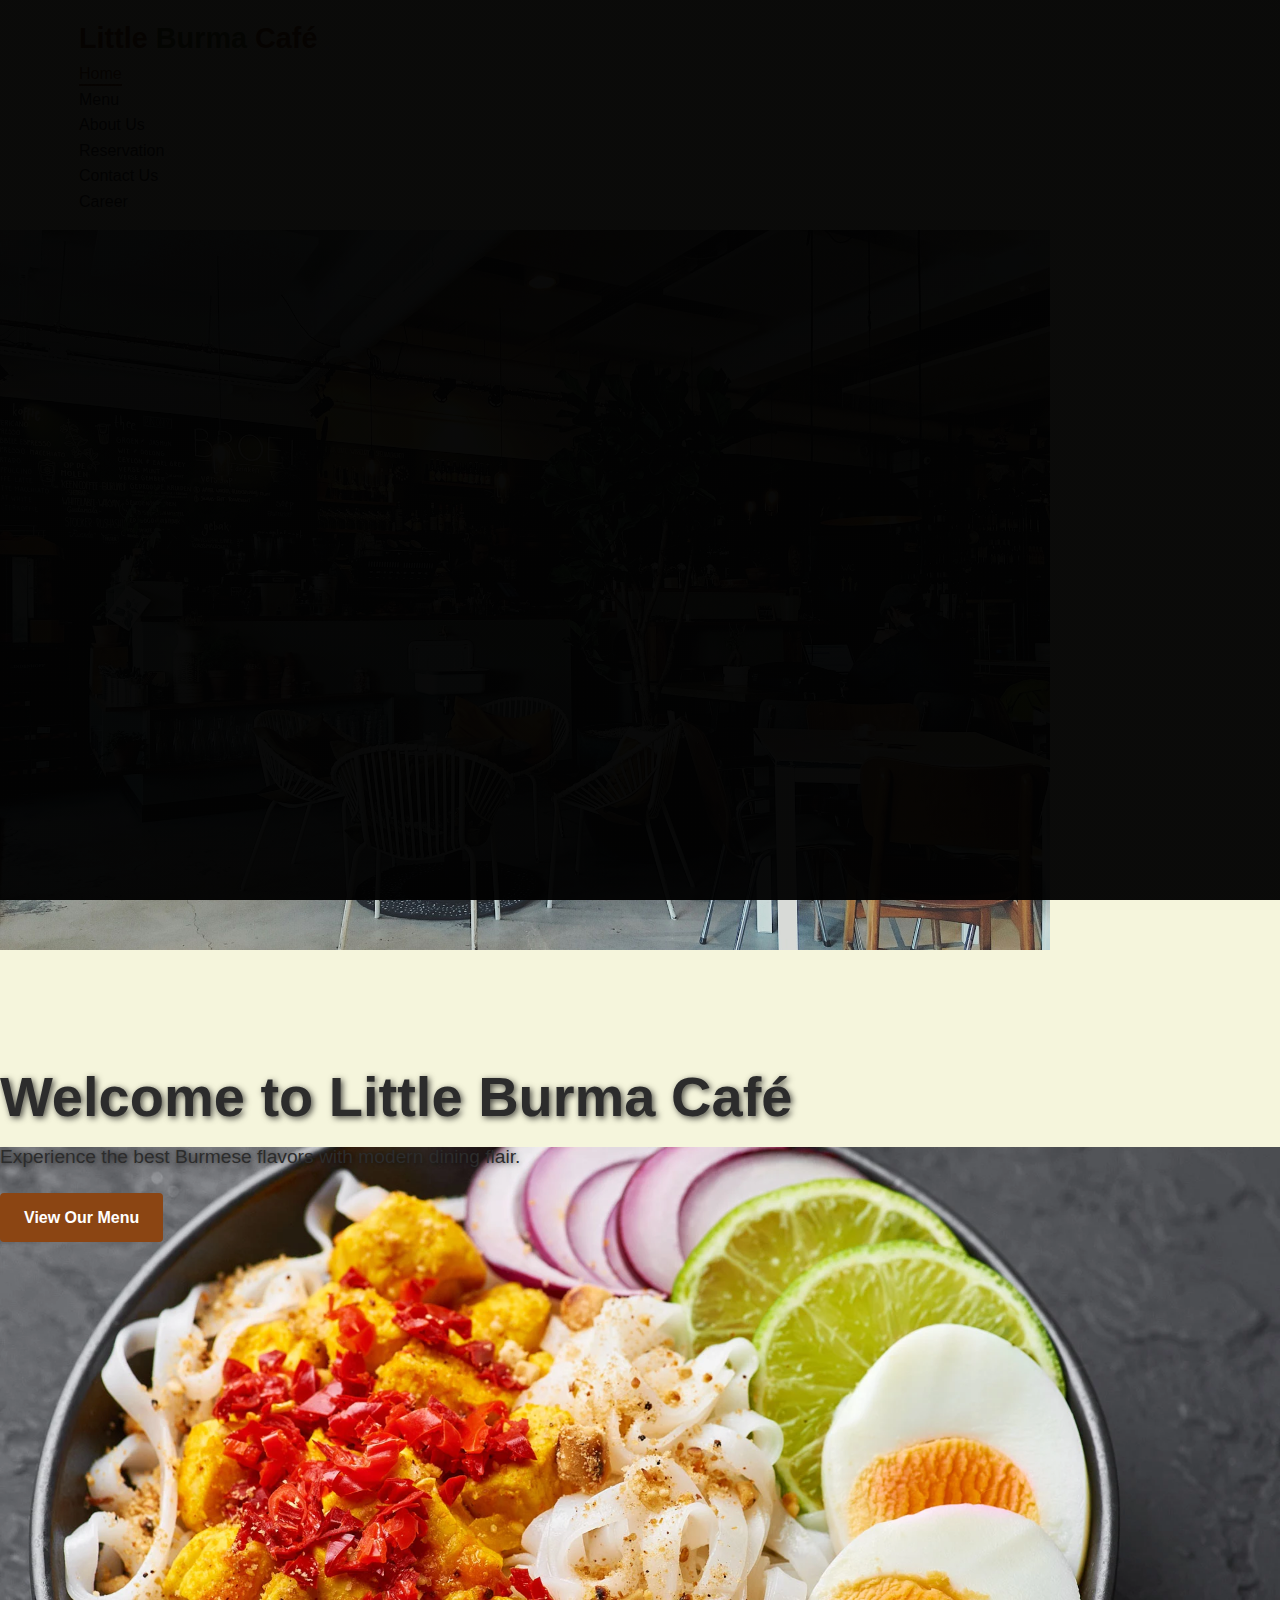
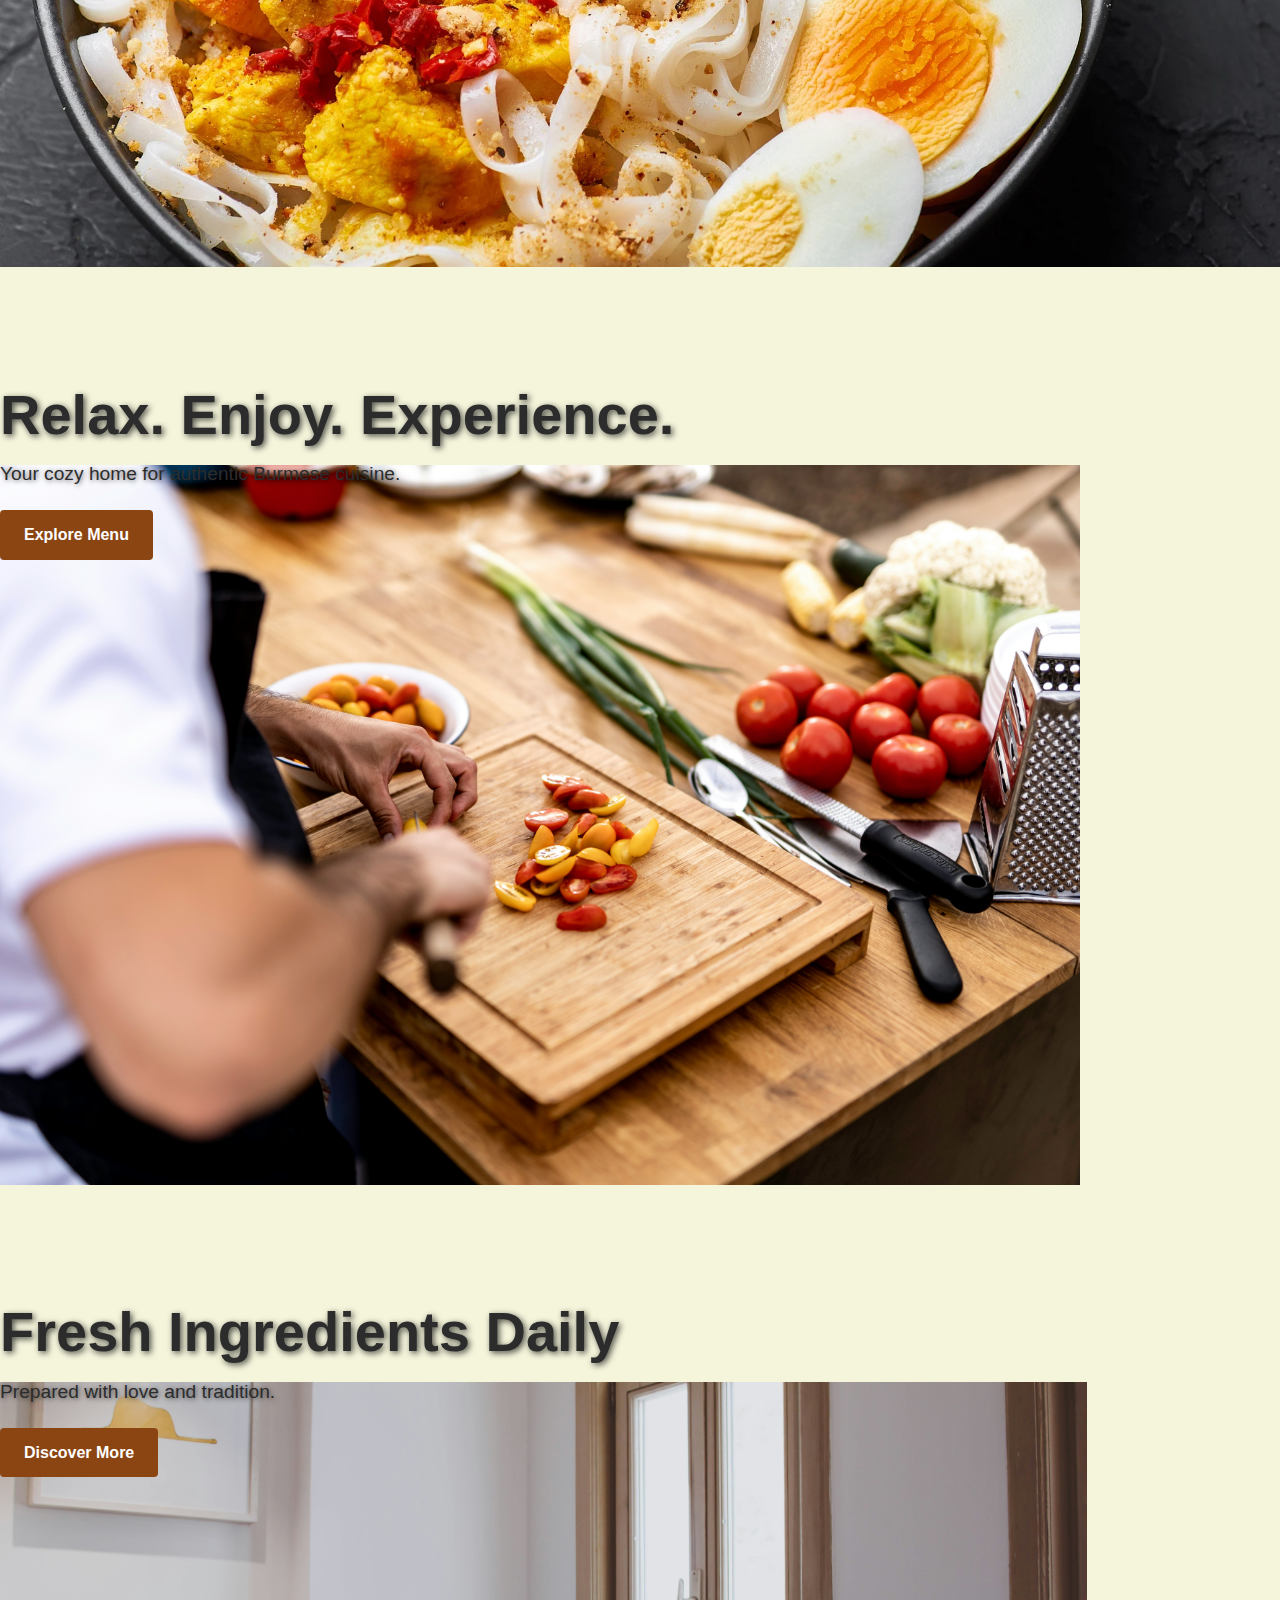
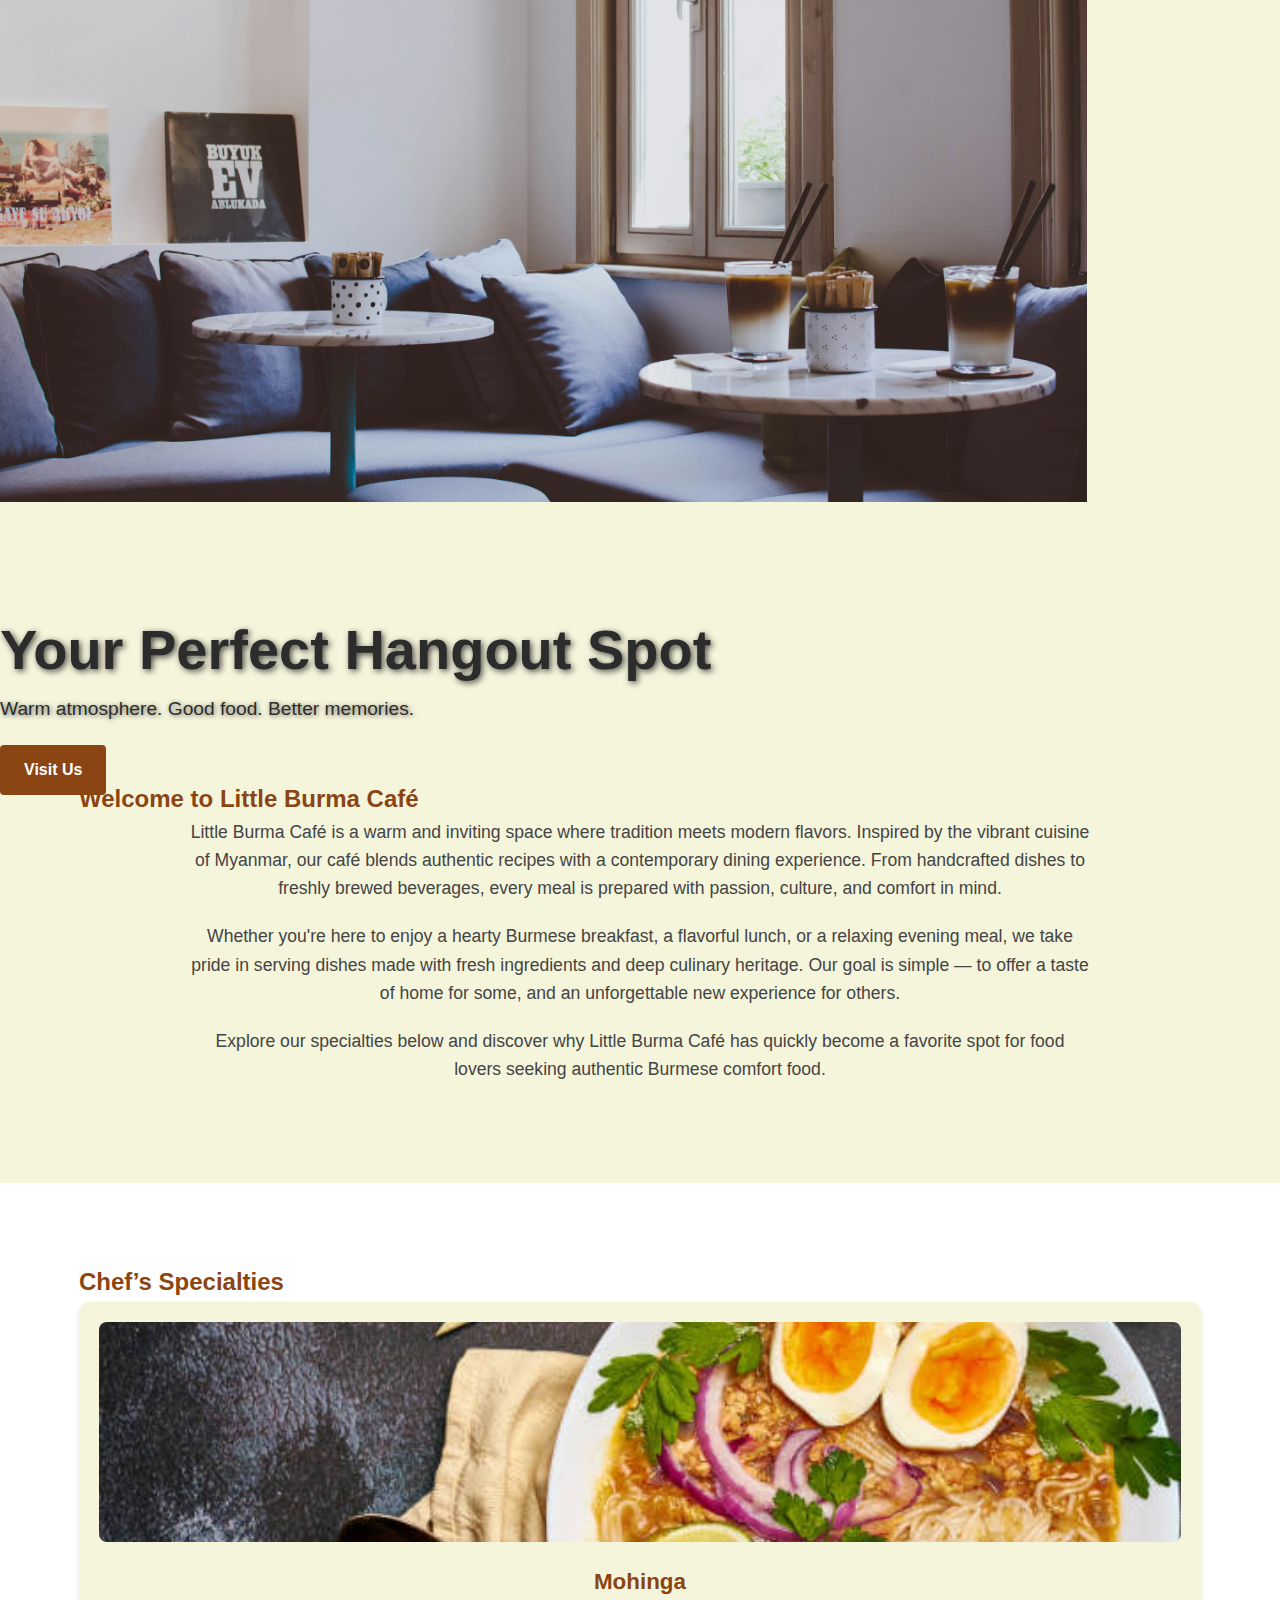
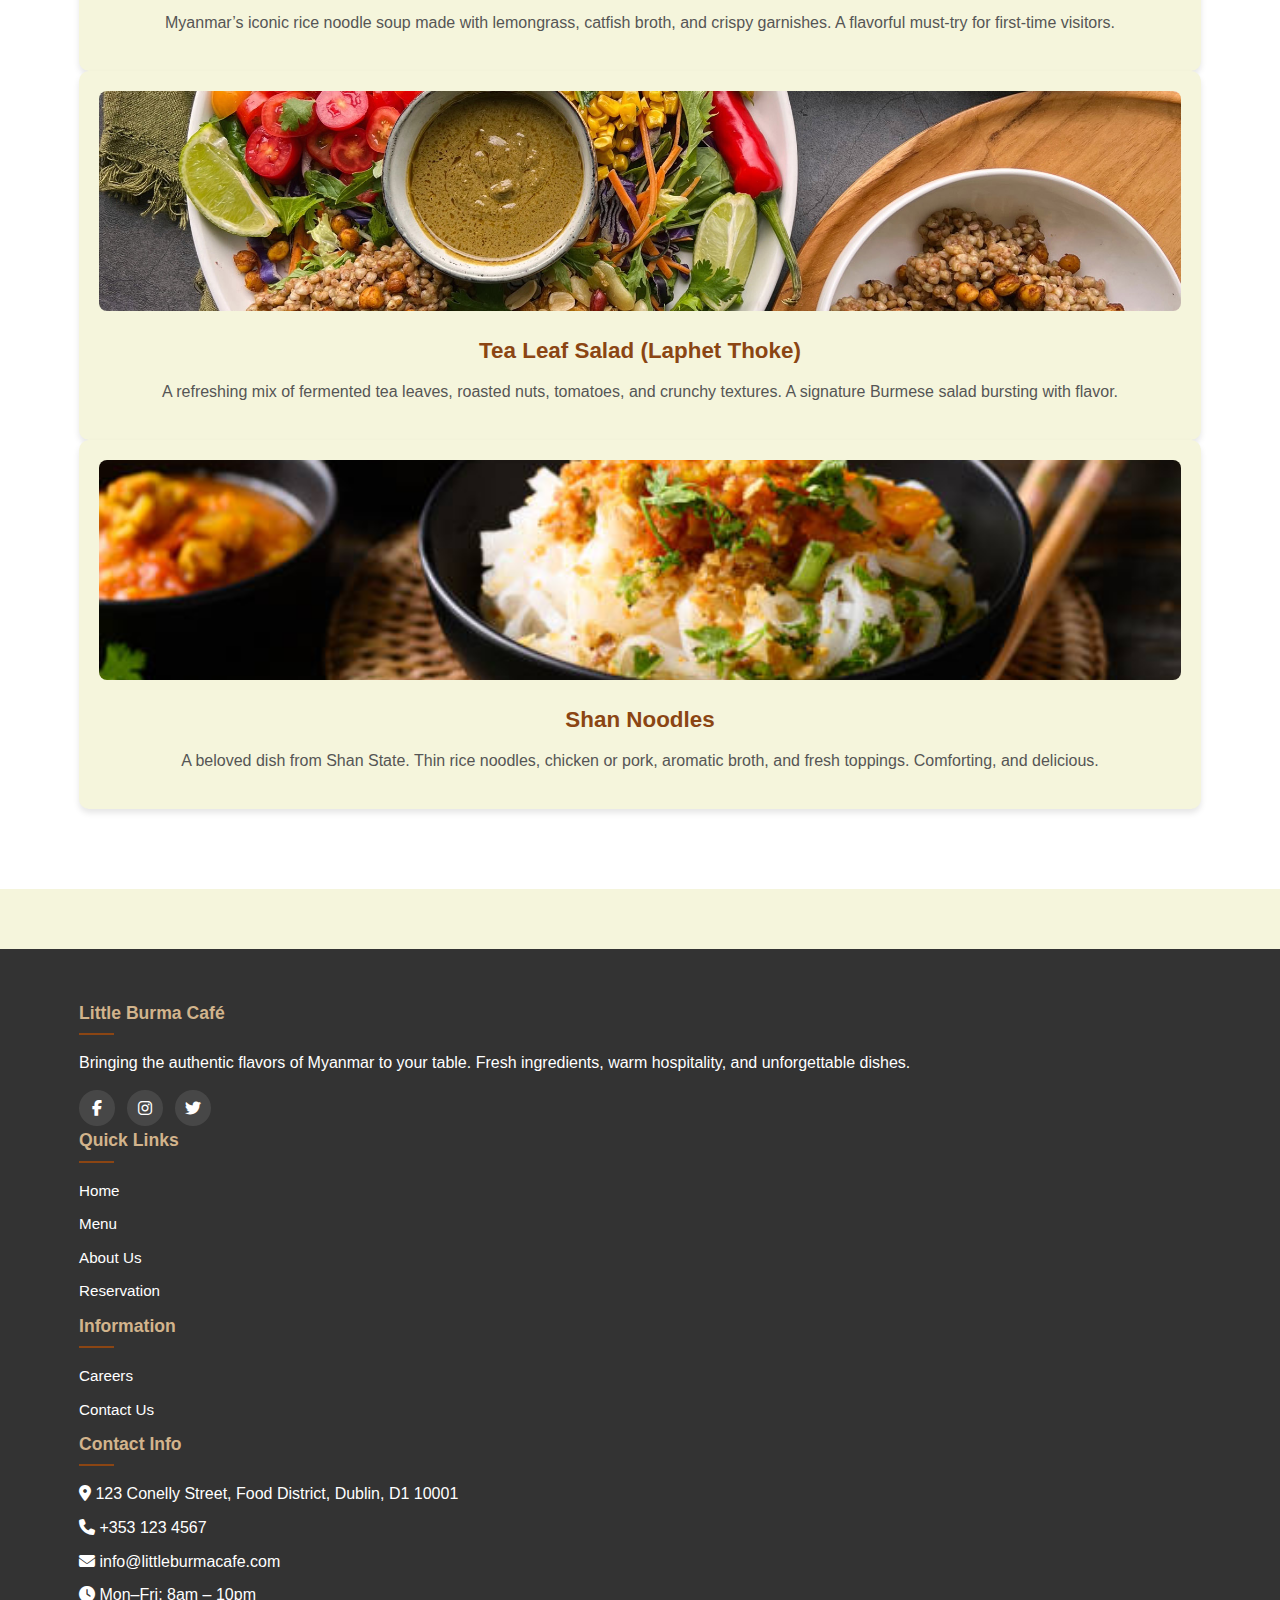
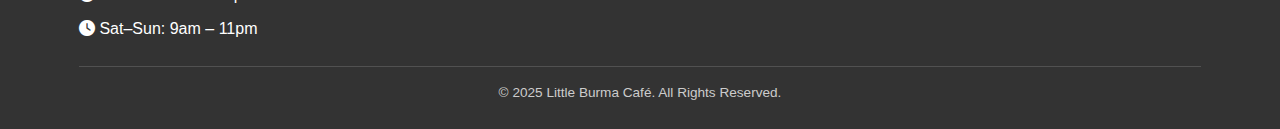
<file: index.html>
<!DOCTYPE html>
<html>
<head>
    <meta charset="utf-8">
    <meta name="viewport" content="width=device-width, initial-scale=1">
    <title>Little Burma Café - Modern Dining Experience</title>
	<!-- SEO Meta Tags -->
	<meta name="description" content="Little Burma Café offers a modern dining experience in Dublin, serving authentic Burmese cuisine, fresh coffee, and delicious pastries.">
    <meta name="keywords" content="Little Burma Café, Burmese food Dublin, modern dining, coffee shop Dublin, authentic cuisine, pastries, café Ireland">
    <meta name="author" content="Little Burma Café">
    <meta name="robots" content="index, follow">
	<!-- Bootstrap -->
    <link href="https://cdn.jsdelivr.net/npm/bootstrap@5.3.8/dist/css/bootstrap.min.css" rel="stylesheet"integrity="sha384-sRIl4kxILFvY47J16cr9ZwB07vP4J8+LH7qKQnuqkuIAvNWLzeN8tE5YBujZqJLB" crossorigin="anonymous">
    <script src="https://cdn.jsdelivr.net/npm/bootstrap@5.3.8/dist/js/bootstrap.bundle.min.js"integrity="sha384-FKyoEForCGlyvwx9Hj09JcYn3nv7wiPVlz7YYwJrWVcXK/BmnVDxM+D2scQbITxI"crossorigin="anonymous"></script>
	<!-- Font Awesome Icons -->
    <link rel="stylesheet" href="https://cdnjs.cloudflare.com/ajax/libs/font-awesome/6.4.2/css/all.min.css">
	<!-- Custom CSS -->
    <link rel="stylesheet" href="css/external.css">
</head>

<body>
	<!-- Navbar -->
	<nav class="navbar navbar-expand-lg navbar-light bg-white shadow-sm fixed-top">
		<div class="container">
			<!-- Updated Logo -->
			<a class="navbar-brand logo" href="index.html">
				Little<span> Burma</span> Café
			</a>
			<!-- Hamburger Button -->
			<button class="navbar-toggler" type="button" data-bs-toggle="collapse" data-bs-target="#mainNavbar">
				<span class="navbar-toggler-icon"></span>
			</button>
			<!-- Nav Items -->
			<div class="collapse navbar-collapse" id="mainNavbar">
				<ul class="navbar-nav ms-auto">
					<li class="nav-item">
						<a class="nav-link active" href="index.html">Home</a>
					</li>
					<li class="nav-item">
						<a class="nav-link" href="pages/menu.html">Menu</a>
					</li>
					<li class="nav-item">
						<a class="nav-link" href="pages/aboutUs.html">About Us</a>
					</li>
					<li class="nav-item">
						<a class="nav-link" href="pages/reservation.html">Reservation</a>
					</li>
					<li class="nav-item">
						<a class="nav-link" href="pages/contactUs.html">Contact Us</a>
					</li>
					<li class="nav-item">
						<a class="nav-link" href="pages/careers.html">Career</a>
					</li>
				</ul>
			</div>
		</div>
	</nav>
	
	<!-- Carousel -->
	<div id="heroCarousel" class="carousel slide carousel-fade" data-bs-ride="carousel" data-bs-interval="5000">
		<div class="carousel-inner">
			<!-- Slide 1 -->
			<div class="carousel-item active">
				<div class="carousel-dark-overlay"></div>
				<img src="images/slide1.jpg" class="d-block w-100 hero-img" alt="Slide 1">
				<div class="carousel-caption hero-caption">
					<h1>Welcome to Little Burma Café</h1>
					<p>Experience the best Burmese flavors with modern dining flair.</p>
					<a href="pages/menu.html" class="btn btn-primary">View Our Menu</a>
				</div>
			</div>
			<!-- Slide 2 -->
			<div class="carousel-item">
				<div class="carousel-dark-overlay"></div>
				<img src="images/slide2.jpg" class="d-block w-100 hero-img" alt="Slide 2">
				<div class="carousel-caption hero-caption">
					<h1>Relax. Enjoy. Experience.</h1>
					<p>Your cozy home for authentic Burmese cuisine.</p>
					<a href="pages/menu.html" class="btn btn-primary">Explore Menu</a>
				</div>
			</div>
			<!-- Slide 3 -->
			<div class="carousel-item">
				<div class="carousel-dark-overlay"></div>
				<img src="images/slide3.jpg" class="d-block w-100 hero-img" alt="Slide 3">
				<div class="carousel-caption hero-caption">
					<h1>Fresh Ingredients Daily</h1>
					<p>Prepared with love and tradition.</p>
					<a href="pages/menu.html" class="btn btn-primary">Discover More</a>
				</div>
			</div>
			<!-- Slide 4 -->
			<div class="carousel-item">
				<div class="carousel-dark-overlay"></div>
				<img src="images/slide4.jpg" class="d-block w-100 hero-img" alt="Slide 4">
				<div class="carousel-caption hero-caption">
					<h1>Your Perfect Hangout Spot</h1>
					<p>Warm atmosphere. Good food. Better memories.</p>
					<a href="pages/reservations.html" class="btn btn-primary">Visit Us</a>
				</div>
			</div>
		</div>
	</div>
	
	<!-- Intro -->
	<section class="intro-section">
		<div class="container">
			<h2 class="section-title text-center">Welcome to Little Burma Café</h2>
			<p class="intro-text">
				Little Burma Café is a warm and inviting space where tradition meets modern flavors. 
				Inspired by the vibrant cuisine of Myanmar, our café blends authentic recipes with 
				a contemporary dining experience. From handcrafted dishes to freshly brewed beverages, 
				every meal is prepared with passion, culture, and comfort in mind.
			</p>
			<p class="intro-text">
				Whether you're here to enjoy a hearty Burmese breakfast, a flavorful lunch, or a 
				relaxing evening meal, we take pride in serving dishes made with fresh ingredients and 
				deep culinary heritage. Our goal is simple — to offer a taste of home for some, and 
				an unforgettable new experience for others.
			</p>
			<p class="intro-text">
				Explore our specialties below and discover why Little Burma Café has quickly become 
				a favorite spot for food lovers seeking authentic Burmese comfort food.
			</p>
		</div>
	</section>

	<!-- Specialities -->
	<section class="specialties-section">
		<div class="container">
			<h2 class="section-title text-center">Chef’s Specialties</h2>
			<div class="row g-4">
				<!-- Dish 1 -->
				<div class="col-md-4">
					<div class="specialty-card">
						<img src="images/Mohinga.jpg" class="specialty-img" alt="Mohinga">
						<h3 class="specialty-title">Mohinga</h3>
						<p class="specialty-desc">
							Myanmar’s iconic rice noodle soup made with lemongrass, catfish broth, 
							and crispy garnishes. A flavorful must-try for first-time visitors.
						</p>
					</div>
				</div>
				<!-- Dish 2 -->
				<div class="col-md-4">
					<div class="specialty-card">
						<img src="images/Tea Leaf Salad.jpg" class="specialty-img" alt="Tea Leaf Salad">
						<h3 class="specialty-title">Tea Leaf Salad (Laphet Thoke)</h3>
						<p class="specialty-desc">
							A refreshing mix of fermented tea leaves, roasted nuts, tomatoes, and 
							crunchy textures. A signature Burmese salad bursting with flavor.
						</p>
					</div>
				</div>
				<!-- Dish 3 -->
				<div class="col-md-4">
					<div class="specialty-card">
						<img src="images/Shan Noodles.jpg" class="specialty-img" alt="Shan Noodles">
						<h3 class="specialty-title">Shan Noodles</h3>
						<p class="specialty-desc">
							A beloved dish from Shan State. Thin rice noodles, chicken or pork, 
							aromatic broth, and fresh toppings. Comforting, and delicious.
						</p>
					</div>
				</div>
			</div>
		</div>
	</section>
	
	<!-- Footer -->
	<footer class="footer">
		<div class="container">
			<div class="row footer-content">
				<!-- About -->
				<div class="col-md-3 footer-column">
					<h3>Little Burma Café</h3>
					<p>
						Bringing the authentic flavors of Myanmar to your table. 
						Fresh ingredients, warm hospitality, and unforgettable dishes.
					</p>
					<div class="social-links">
						<a href="https://facebook.com"><i class="fab fa-facebook-f"></i></a>
						<a href="https://instagram.com"><i class="fab fa-instagram"></i></a>
						<a href="https://x.com/"><i class="fab fa-twitter"></i></a>
					</div>
				</div>
				<!-- Quick Links -->
				<div class="col-md-3 footer-column">
					<h3>Quick Links</h3>
					<ul class="footer-links">
						<li><a href="index.html">Home</a></li>
						<li><a href="pages/menu.html">Menu</a></li>
						<li><a href="pages/aboutUS.html">About Us</a></li>
						<li><a href="pages/reservation.html">Reservation</a></li>
					</ul>
				</div>
				<!-- Information -->
				<div class="col-md-3 footer-column">
					<h3>Information</h3>
					<ul class="footer-links">
						<li><a href="pages/careers.html">Careers</a></li>
						<li><a href="pages/contactUs.html">Contact Us</a></li>
					</ul>
				</div>
				<!-- Contact Info -->
				<div class="col-md-3 footer-column">
					<h3>Contact Info</h3>
					<ul class="footer-links">
						<li><i class="fas fa-map-marker-alt"></i> 123 Conelly Street, Food District, Dublin, D1 10001</li>
						<li><i class="fas fa-phone"></i> +353 123 4567</li>
						<li><i class="fas fa-envelope"></i> info@littleburmacafe.com</li>
						<li><i class="fas fa-clock"></i> Mon–Fri: 8am – 10pm</li>
						<li><i class="fas fa-clock"></i> Sat–Sun: 9am – 11pm</li>
					</ul>
				</div>
			</div>
			<div class="footer-bottom">
				<p>&copy; 2025 Little Burma Café. All Rights Reserved.</p>
			</div>
		</div>
	</footer>
</body>
</html>
</file>
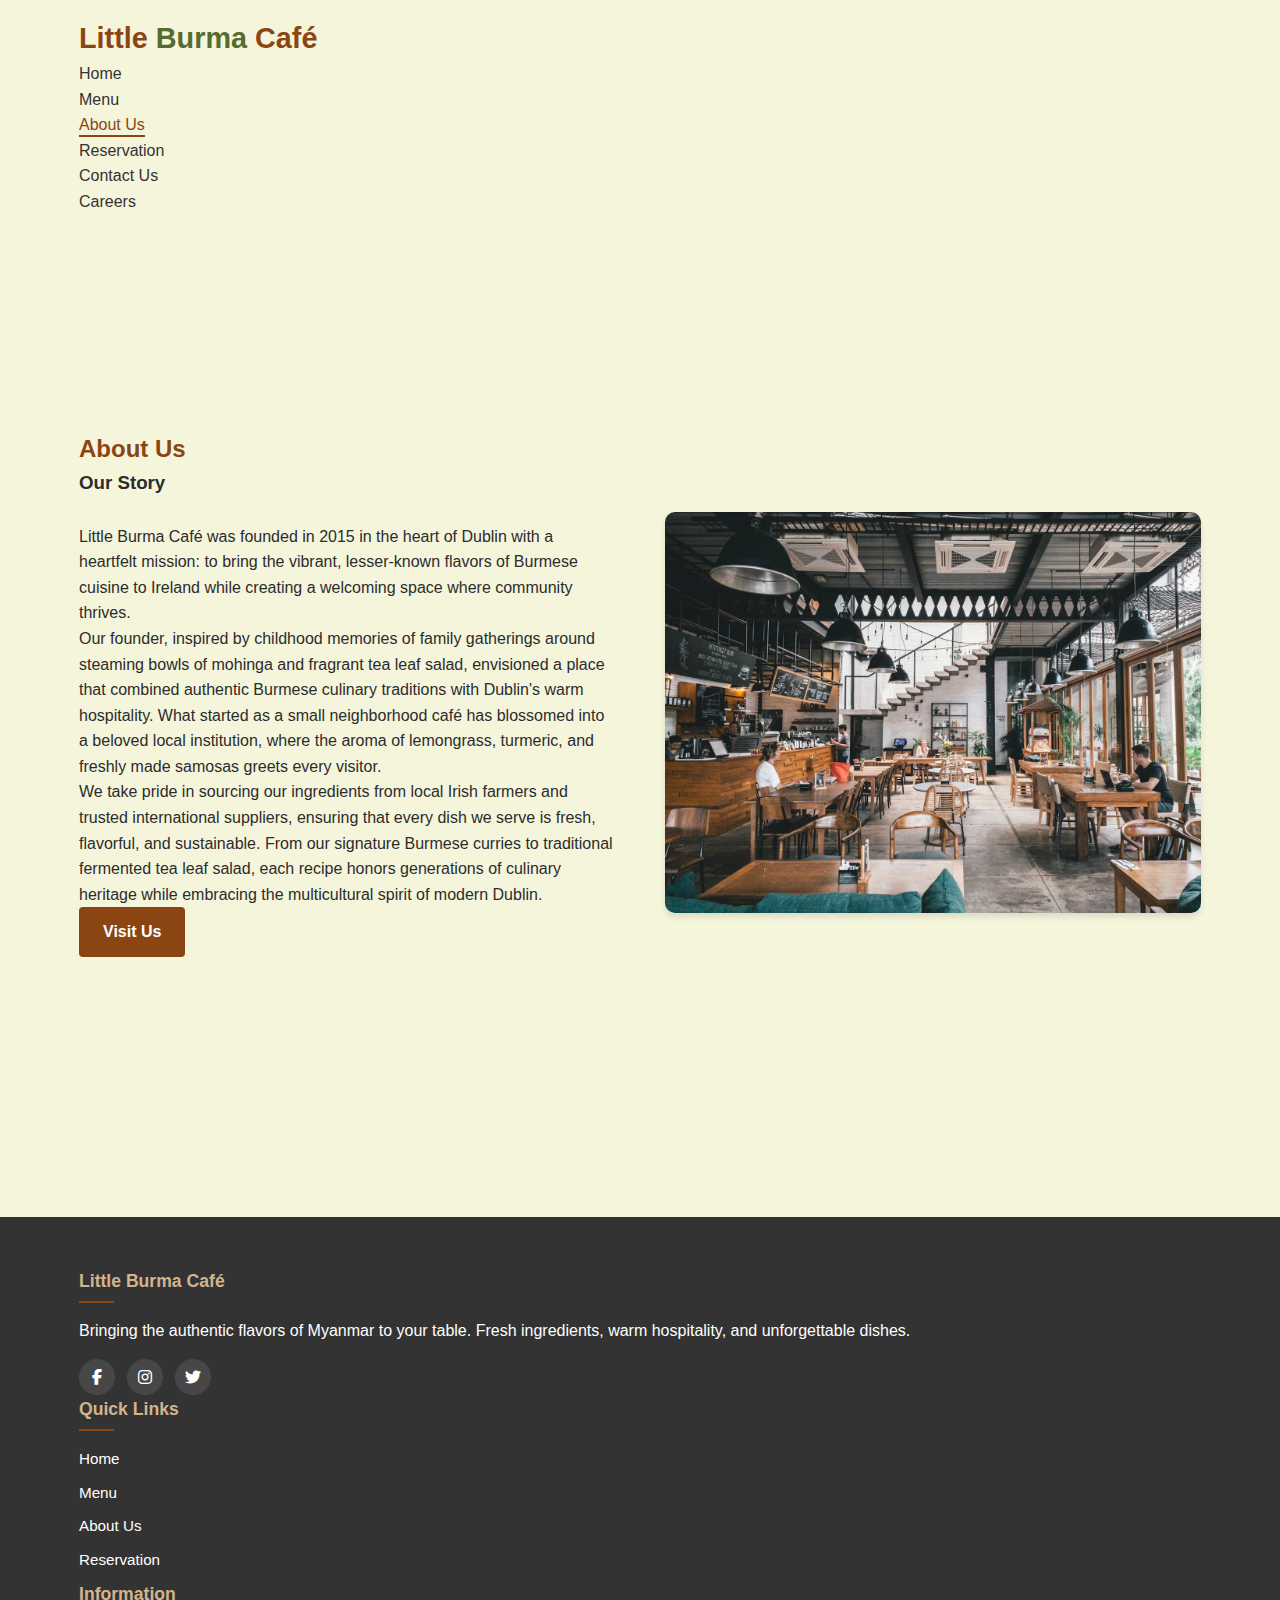
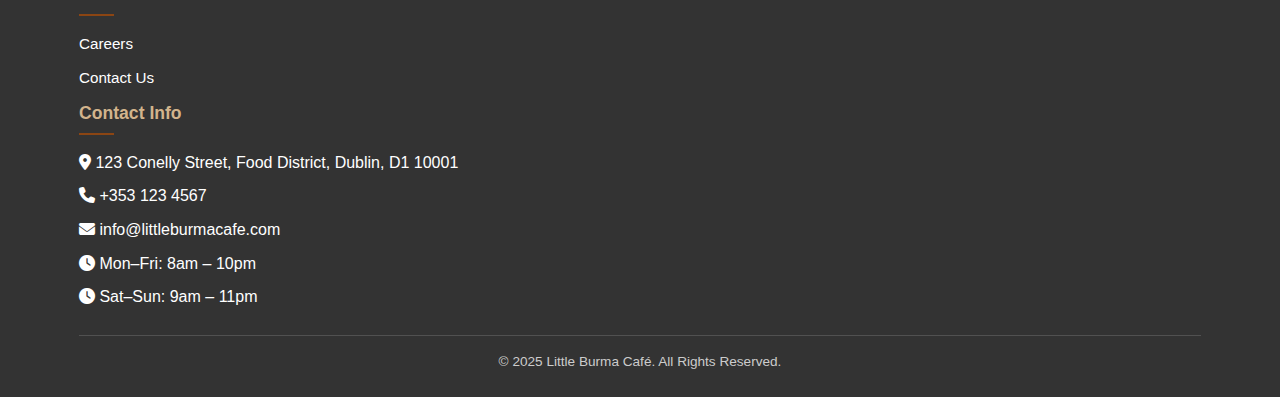
<file: pages/aboutUs.html>
<!DOCTYPE html>
<html>

<head>
    <meta charset="utf-8">
    <meta name="viewport" content="width=device-width, initial-scale=1">
    <title>About us - Little Burma Café</title>
    <!-- SEO Meta Tags -->
    <meta name="description" content="Learn about Little Burma Café in Dublin — our story, passion for authentic Burmese cuisine, and commitment to a modern dining experience.">
    <meta name="keywords" content="Little Burma Café, about us, Burmese food Dublin, café story, authentic cuisine, modern dining, Dublin café">
    <meta name="author" content="Little Burma Café">
    <meta name="robots" content="index, follow">
    <!-- Bootstrap -->
    <link href="https://cdn.jsdelivr.net/npm/bootstrap@5.3.8/dist/css/bootstrap.min.css" rel="stylesheet" integrity="sha384-sRIl4kxILFvY47J16cr9ZwB07vP4J8+LH7qKQnuqkuIAvNWLzeN8tE5YBujZqJLB" crossorigin="anonymous">
    <!-- Font Awesome Icons -->
    <link rel="stylesheet" href="https://cdnjs.cloudflare.com/ajax/libs/font-awesome/6.4.2/css/all.min.css">
    <!-- Custom CSS -->
    <link rel="stylesheet" href="../css/external.css">
</head>

<body>

    <!-- Navbar -->
    <nav class="navbar navbar-expand-lg navbar-light bg-white shadow-sm fixed-top">
        <div class="container">
            <!-- Updated Logo -->
            <a class="navbar-brand logo" href="../index.html">
                Little<span> Burma</span> Café
            </a>
            <!-- Hamburger Button -->
            <button class="navbar-toggler" type="button" data-bs-toggle="collapse" data-bs-target="#mainNavbar">
                <span class="navbar-toggler-icon"></span>
            </button>
            <!-- Nav Items -->
            <div class="collapse navbar-collapse" id="mainNavbar">
                <ul class="navbar-nav ms-auto">
                    <li class="nav-item">
                        <a class="nav-link" href="../index.html">Home</a>
                    </li>
                    <li class="nav-item">
                        <a class="nav-link" href="menu.html">Menu</a>
                    </li>
                    <li class="nav-item">
                        <a class="nav-link active" href="aboutUs.html">About Us</a>
                    </li>
                    <li class="nav-item">
                        <a class="nav-link" href="reservation.html">Reservation</a>
                    </li>
                    <li class="nav-item">
                        <a class="nav-link" href="contactUs.html">Contact Us</a>
                    </li>
                    <li class="nav-item">
                        <a class="nav-link" href="careers.html">Careers</a>
                    </li>
                </ul>
            </div>
        </div>
    </nav>

    <!-- About Page -->
    <section class="about">
        <div class="container">
            <h2 class="section-title text-center">About Us</h2>
            <div class="about-content">
                <div class="about-text">
                    <h3>Our Story</h3>
                    <br>
                    <p>Little Burma Café was founded in 2015 in the heart of Dublin with a heartfelt mission: to bring the vibrant, lesser-known flavors of Burmese cuisine to Ireland while creating a welcoming space where community thrives.
                    </p>
                    <p>Our founder, inspired by childhood memories of family gatherings around steaming bowls of mohinga and fragrant tea leaf salad, envisioned a place that combined authentic Burmese culinary traditions with Dublin's warm hospitality. What started as a small neighborhood café has blossomed into a beloved local institution, where the aroma of lemongrass, turmeric, and freshly made samosas greets every visitor.</p>
                    <p>We take pride in sourcing our ingredients from local Irish farmers and trusted international suppliers, ensuring that every dish we serve is fresh, flavorful, and sustainable. From our signature Burmese curries to traditional fermented tea leaf salad, each recipe honors generations of culinary heritage while embracing the multicultural spirit of modern Dublin.</p>
                    <!-- <p>Today, Little Burma Café is more than just a restaurant—it's a gathering place where stories are shared, friendships are formed, and the rich tapestry of Burmese culture comes alive in every meal.</p> -->
                    <a href="reservation.html" class="btn" data-page="contact">Visit Us</a>
                </div>
                <div class="about-image">
                    <img src="../images/our_cafe_interior.jpg" alt="Our Café Interior">
                </div>
            </div>
        </div>
    </section>

    <!-- Footer -->
    <footer class="footer">
        <div class="container">
            <div class="row footer-content">
                <!-- About -->
                <div class="col-md-3 footer-column">
                    <h3>Little Burma Café</h3>
                    <p>
                        Bringing the authentic flavors of Myanmar to your table.
                        Fresh ingredients, warm hospitality, and unforgettable dishes.
                    </p>
                    <div class="social-links">
                        <a href="https://facebook.com"><i class="fab fa-facebook-f"></i></a>
                        <a href="https://instagram.com"><i class="fab fa-instagram"></i></a>
                        <a href="https://x.com/"><i class="fab fa-twitter"></i></a>
                    </div>
                </div>
                <!-- Quick Links -->
                <div class="col-md-3 footer-column">
                    <h3>Quick Links</h3>
                    <ul class="footer-links">
                        <li><a href="../index.html">Home</a></li>
                        <li><a href="menu.html">Menu</a></li>
                        <li><a href="aboutUs.html">About Us</a></li>
                        <li><a href="reservation.html">Reservation</a></li>
                    </ul>
                </div>
                <!-- Information -->
                <div class="col-md-3 footer-column">
                    <h3>Information</h3>
                    <ul class="footer-links">
                        <li><a href="careers.html">Careers</a></li>
                        <li><a href="contactUs.html">Contact Us</a></li>
                    </ul>
                </div>
                <!-- Contact Info -->
                <div class="col-md-3 footer-column">
                    <h3>Contact Info</h3>
                    <ul class="footer-links">
                        <li><i class="fas fa-map-marker-alt"></i> 123 Conelly Street, Food District, Dublin, D1 10001</li>
                        <li><i class="fas fa-phone"></i> +353 123 4567</li>
                        <li><i class="fas fa-envelope"></i> info@littleburmacafe.com</li>
                        <li><i class="fas fa-clock"></i> Mon–Fri: 8am – 10pm</li>
                        <li><i class="fas fa-clock"></i> Sat–Sun: 9am – 11pm</li>
                    </ul>
                </div>
            </div>
            <div class="footer-bottom">
                <p>&copy; 2025 Little Burma Café. All Rights Reserved.</p>
            </div>
        </div>
    </footer>

    <!-- Bootstrap JS -->
    <script src="https://cdn.jsdelivr.net/npm/bootstrap@5.3.8/dist/js/bootstrap.bundle.min.js" integrity="sha384-FKyoEForCGlyvwx9Hj09JcYn3nv7wiPVlz7YYwJrWVcXK/BmnVDxM+D2scQbITxI" crossorigin="anonymous"></script>

</body>

</html>
</file>
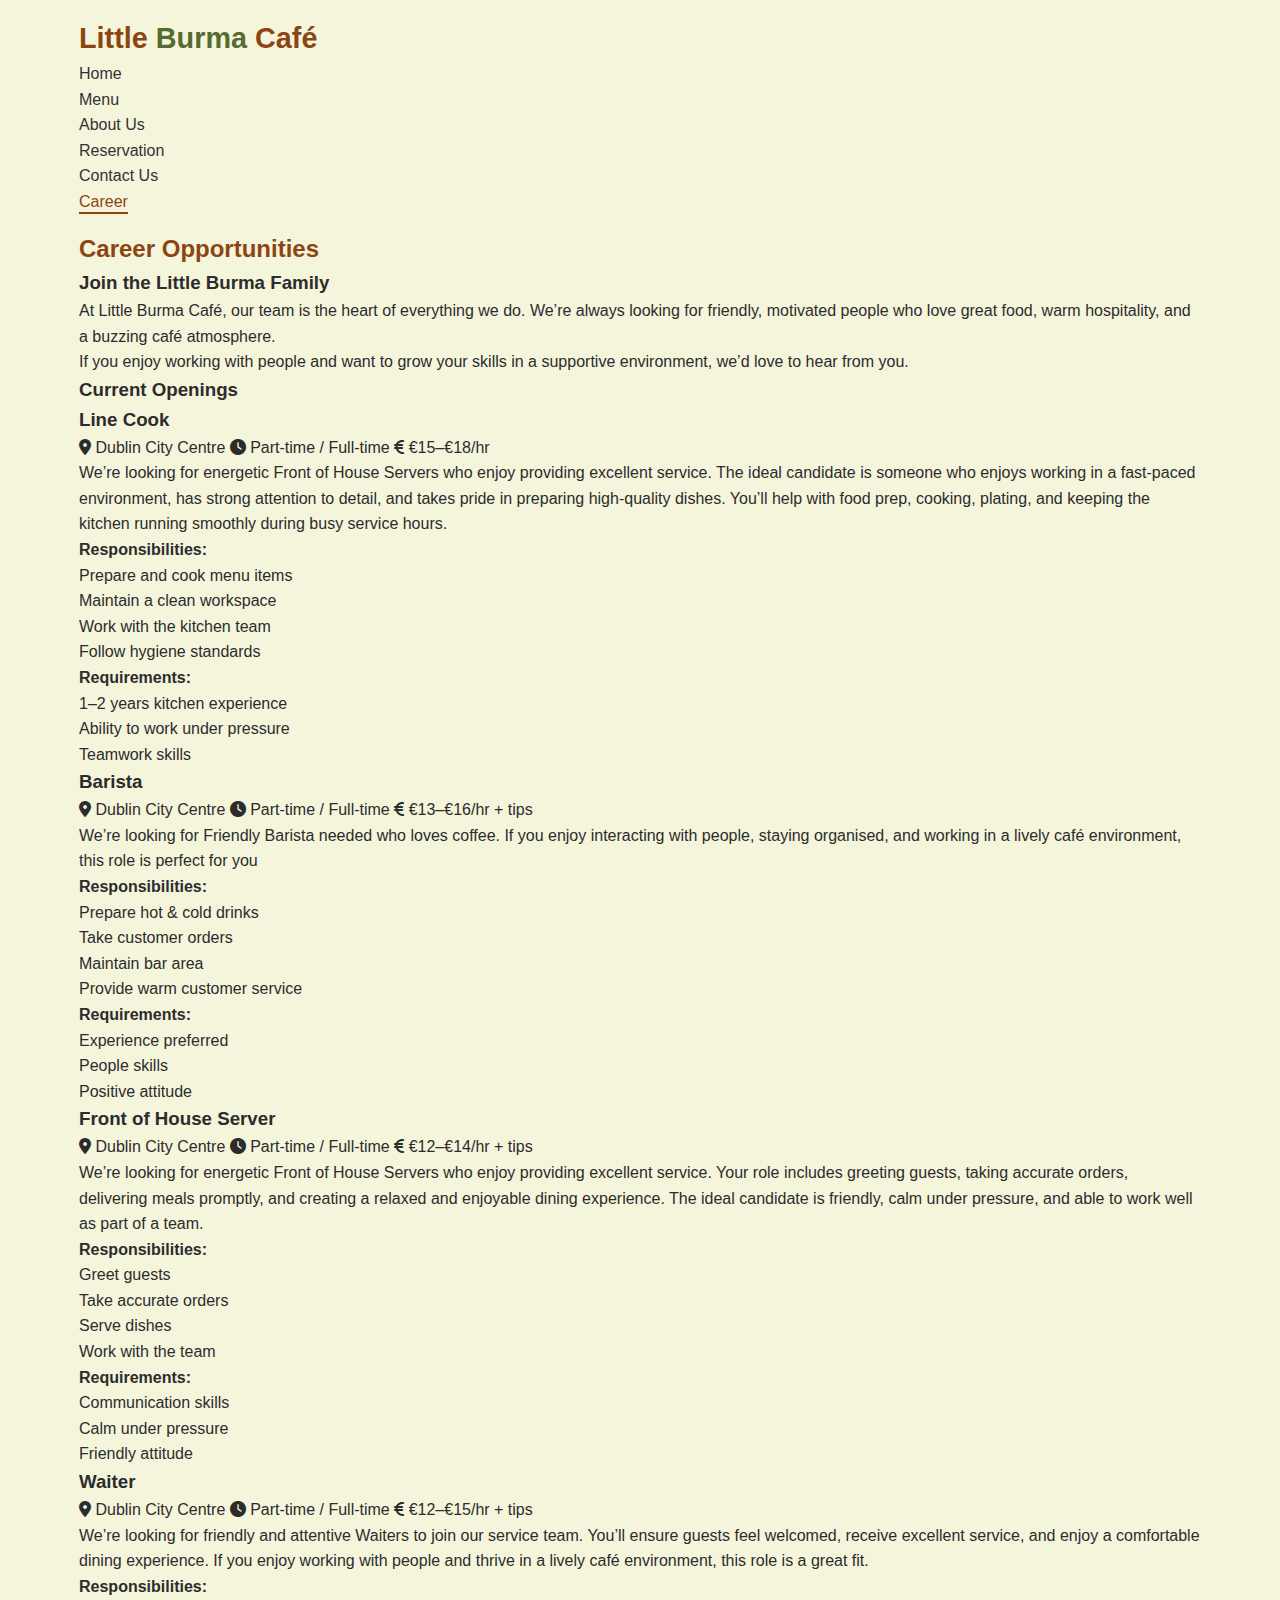
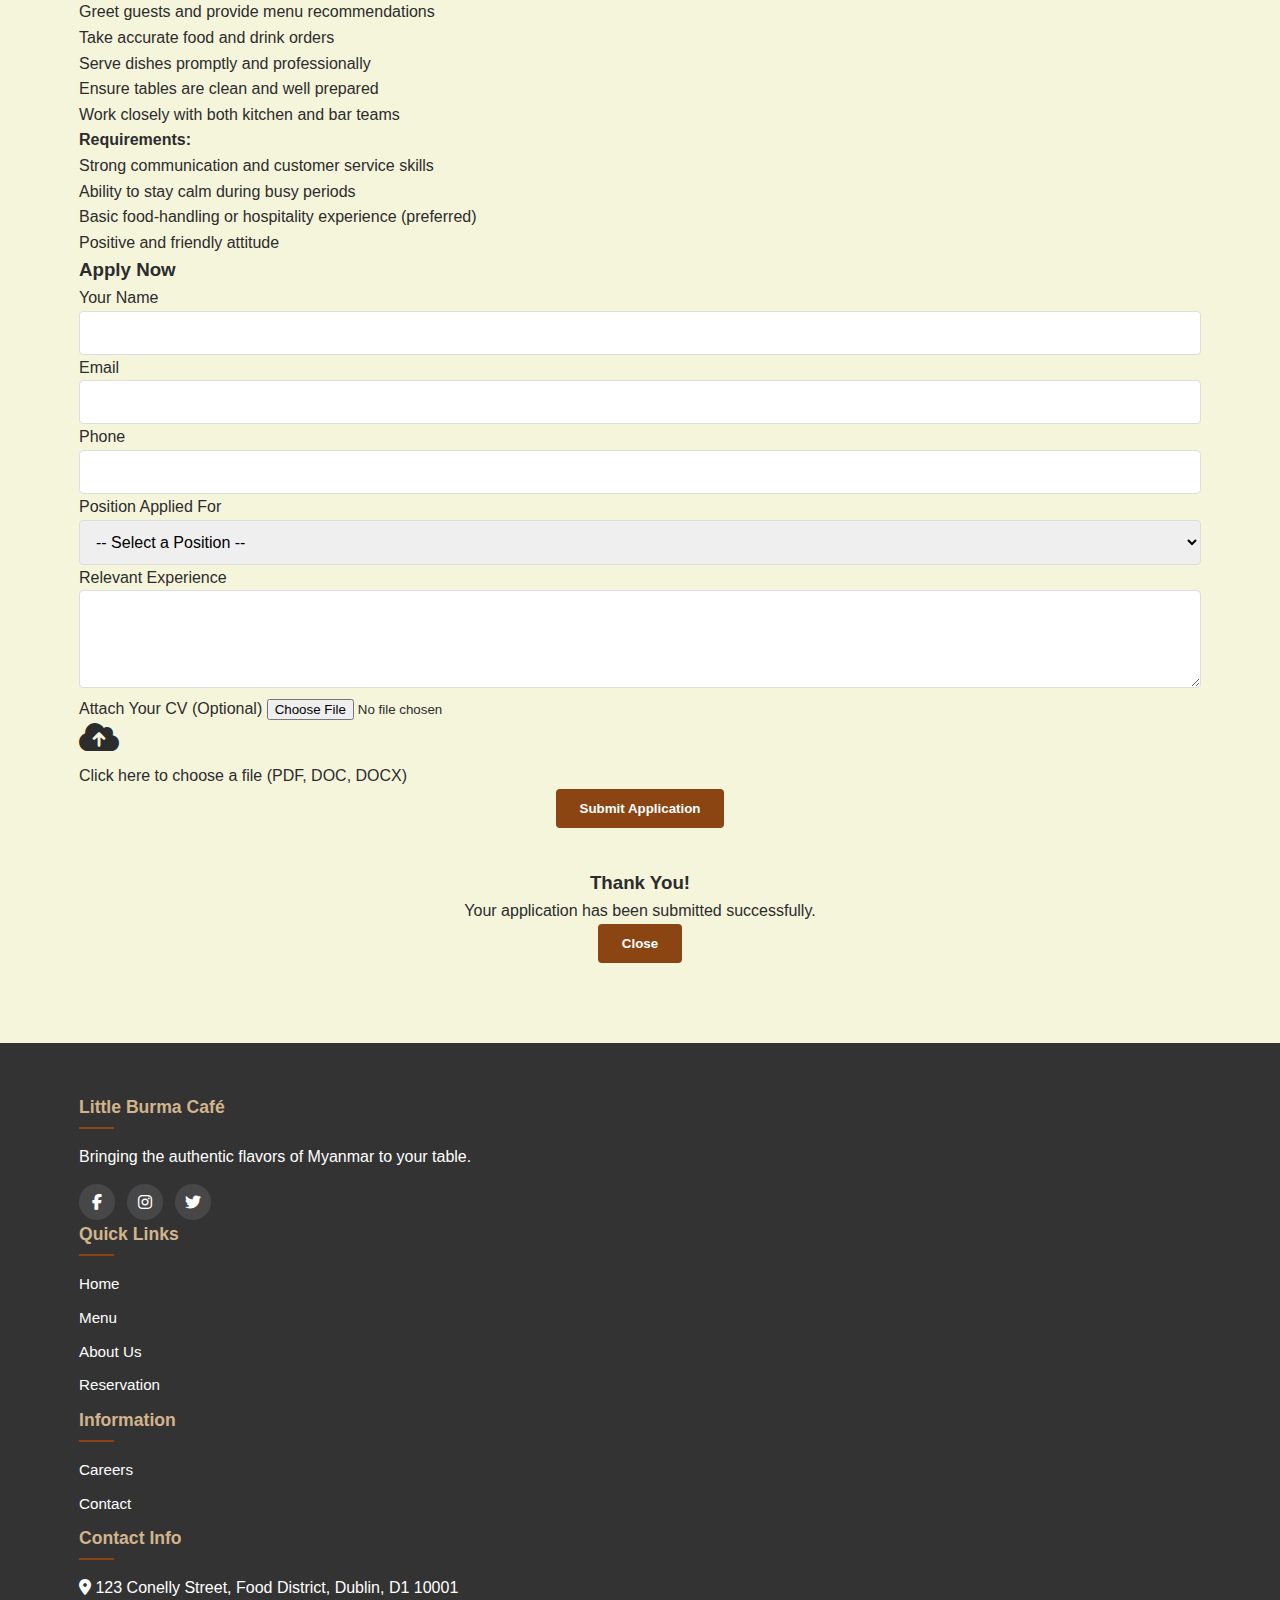
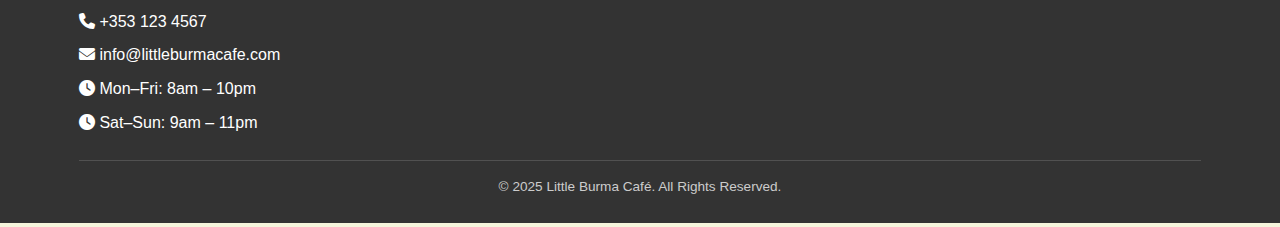
<file: pages/careers.html>
<!DOCTYPE html>
<html lang="en">
<head>
    <meta charset="UTF-8">
    <meta name="viewport" content="width=device-width, initial-scale=1.0">
    <title>Careers - Little Burma Café</title>
	<!-- SEO Meta Tags -->
	<meta name="description" content="Explore career opportunities at Little Burma Café in Dublin. Join our team and be part of a modern dining experience serving authentic Burmese cuisine.">
	<meta name="keywords" content="Little Burma Café careers, café jobs Dublin, hospitality jobs, Burmese food Dublin, café employment, restaurant careers Ireland">
	<meta name="author" content="Little Burma Café">
	<meta name="robots" content="index, follow">
	<!-- Bootstrap -->
    <link href="https://cdn.jsdelivr.net/npm/bootstrap@5.3.8/dist/css/bootstrap.min.css" rel="stylesheet"integrity="sha384-sRIl4kxILFvY47J16cr9ZwB07vP4J8+LH7qKQnuqkuIAvNWLzeN8tE5YBujZqJLB" crossorigin="anonymous">
	<!-- Font Awesome Icons -->
    <link rel="stylesheet" href="https://cdnjs.cloudflare.com/ajax/libs/font-awesome/6.4.2/css/all.min.css">
	<!-- Custom CSS -->
    <link rel="stylesheet" href="../css/external.css">

</head>

<body>

<!-- ================= UPDATED NAVBAR ================= -->
<nav class="navbar navbar-expand-lg navbar-light bg-white shadow-sm fixed-top">
    <div class="container">
        <a class="navbar-brand logo" href="../index.html">
            Little<span> Burma</span> Café
        </a>

        <button class="navbar-toggler" type="button" data-bs-toggle="collapse" data-bs-target="#mainNavbar">
            <span class="navbar-toggler-icon"></span>
        </button>

        <div class="collapse navbar-collapse" id="mainNavbar">
            <ul class="navbar-nav ms-auto">
                <li class="nav-item">
					<a class="nav-link" href="../index.html">Home</a>
				</li>
                <li class="nav-item">
					<a class="nav-link" href="menu.html">Menu</a>
				</li>
                <li class="nav-item">
					<a class="nav-link" href="aboutUs.html">About Us</a>
				</li>
                <li class="nav-item">
					<a class="nav-link" href="reservation.html">Reservation</a>
				</li>
                <li class="nav-item">
					<a class="nav-link" href="contactUs.html">Contact Us</a>
				</li>
                <li class="nav-item">
					<a class="nav-link active" href="careers.html">Career</a>
				</li>
            </ul>
        </div>
    </div>
</nav>


<!-- ================= ORIGINAL CAREERS CONTENT ================= -->
<section class="section careers pt-5 mt-5">
    <div class="container">

        <h2 class="section-title mb-4">Career Opportunities</h2>

        <div class="careers-intro mb-5">
            <h3>Join the Little Burma Family</h3>
            <p>
                At Little Burma Café, our team is the heart of everything we do.
                We’re always looking for friendly, motivated people who love great food,
                warm hospitality, and a buzzing café atmosphere.
            </p>
            <p>
                If you enjoy working with people and want to grow your skills in a
                supportive environment, we’d love to hear from you.
            </p>
        </div>

        <h3 class="text-center mb-4">Current Openings</h3>

        <div class="job-openings">

            <!-- JOB 1 -->
            <div class="job-card mb-4">
                <h3 class="job-title">Line Cook</h3>
                <div class="job-meta">
                    <span><i class="fas fa-map-marker-alt"></i> Dublin City Centre</span>
                    <span><i class="fas fa-clock"></i> Part-time / Full-time</span>
                    <span><i class="fas fa-euro-sign"></i> €15–€18/hr</span>
                </div>

                <div class="job-description">
                    <p>We’re looking for energetic Front of House Servers who enjoy providing excellent service.
					The ideal candidate is someone who enjoys working in a fast-paced environment,  has strong attention to detail, and takes pride in preparing high-quality dishes. 
					You’ll help with food prep, cooking, plating, and keeping the kitchen running smoothly during busy service hours.</p>

                    <h4>Responsibilities:</h4>
                    <ul>
                        <li>Prepare and cook menu items</li>
                        <li>Maintain a clean workspace</li>
                        <li>Work with the kitchen team</li>
                        <li>Follow hygiene standards</li>
                    </ul>

                    <h4>Requirements:</h4>
                    <ul>
                        <li>1–2 years kitchen experience</li>
                        <li>Ability to work under pressure</li>
                        <li>Teamwork skills</li>
                    </ul>
                </div>
            </div>

            <!-- JOB 2 -->
            <div class="job-card mb-4">
                <h3 class="job-title">Barista</h3>
                <div class="job-meta">
                    <span><i class="fas fa-map-marker-alt"></i> Dublin City Centre</span>
                    <span><i class="fas fa-clock"></i> Part-time / Full-time</span>
                    <span><i class="fas fa-euro-sign"></i> €13–€16/hr + tips</span>
                </div>

                <div class="job-description">
                    <p>We’re looking for Friendly Barista needed who loves coffee.
					If you enjoy interacting with people, staying organised,  and working in a lively café environment, this role is perfect for you</p>

                    <h4>Responsibilities:</h4>
                    <ul>
                        <li>Prepare hot & cold drinks</li>
                        <li>Take customer orders</li>
                        <li>Maintain bar area</li>
                        <li>Provide warm customer service</li>
                    </ul>

                    <h4>Requirements:</h4>
                    <ul>
                        <li>Experience preferred</li>
                        <li>People skills</li>
                        <li>Positive attitude</li>
                    </ul>
                </div>
            </div>

            <!-- JOB 3 -->
            <div class="job-card mb-4">
                <h3 class="job-title">Front of House Server</h3>
                <div class="job-meta">
                    <span><i class="fas fa-map-marker-alt"></i> Dublin City Centre</span>
                    <span><i class="fas fa-clock"></i> Part-time / Full-time</span>
                    <span><i class="fas fa-euro-sign"></i> €12–€14/hr + tips</span>
                </div>

                <div class="job-description">
                    <p>We’re looking for energetic Front of House Servers who enjoy providing excellent service.
					Your role includes greeting guests, taking accurate orders, delivering meals promptly,  and creating a relaxed and enjoyable dining experience.
					The ideal candidate is friendly,  calm under pressure, and able to work well as part of a team.</p>

                    <h4>Responsibilities:</h4>
                    <ul>
                        <li>Greet guests</li>
                        <li>Take accurate orders</li>
                        <li>Serve dishes</li>
                        <li>Work with the team</li>
                    </ul>

                    <h4>Requirements:</h4>
                    <ul>
                        <li>Communication skills</li>
                        <li>Calm under pressure</li>
                        <li>Friendly attitude</li>
                    </ul>
                </div>
            </div>
			
			<!-- JOB 4 -->
			<div class="job-card mb-4">
				<h3 class="job-title">Waiter</h3>
				<div class="job-meta">
					<span><i class="fas fa-map-marker-alt"></i> Dublin City Centre</span>
					<span><i class="fas fa-clock"></i> Part-time / Full-time</span>
					<span><i class="fas fa-euro-sign"></i> €12–€15/hr + tips</span>
				</div>
				
			<div class="job-description">
				<p>We’re looking for friendly and attentive Waiters to join our service team.  
					You’ll ensure guests feel welcomed, receive excellent service, and enjoy a comfortable dining experience. 
					If you enjoy working with people and thrive in a lively café environment, this role is a great fit.</p>
				
				<h4>Responsibilities:</h4>
				<ul>
					<li>Greet guests and provide menu recommendations</li>
					<li>Take accurate food and drink orders</li>
					<li>Serve dishes promptly and professionally</li>
					<li>Ensure tables are clean and well prepared</li>
					<li>Work closely with both kitchen and bar teams</li>
				</ul>
				
				<h4>Requirements:</h4>
					<ul>
						<li>Strong communication and customer service skills</li>
						<li>Ability to stay calm during busy periods</li>
						<li>Basic food-handling or hospitality experience (preferred)</li>
						<li>Positive and friendly attitude</li>
					</ul>
				</div>	
			</div>
        </div>


        <!-- ================= UPDATED APPLICATION FORM ================= -->
        <div class="application-form mt-5">
            <h3 class="text-center mb-4">Apply Now</h3>

            <form id="job-application-form" novalidate>

                <!-- NAME -->
                <div class="mb-3">
                    <label for="app-name">Your Name</label>
                    <input id="app-name" name = "name" type="text" class="form-control">
                    <span class="error" id="err-app-name"></span>
                </div>

                <!-- EMAIL + PHONE (Bootstrap grid row) -->
                <div class="row mb-3">

                    <div class="col-md-6 mb-3">
                        <label for="app-email">Email</label>
                        <input id="app-email" name = "email" type="email" class="form-control">
                        <span class="error" id="err-app-email"></span>
                    </div>

                    <div class="col-md-6 mb-3">
                        <label for="app-phone">Phone</label>
                        <input id="app-phone" name = "phone" type="tel" class="form-control">
                        <span class="error" id="err-app-phone"></span>
                    </div>

                </div>

                <!-- DROPDOWN -->
                <div class="mb-3">
                    <label for="app-position">Position Applied For</label>
                    <select id="app-position" class="form-control">
                        <option value="">-- Select a Position --</option>
                        <option value="Line Cook">Line Cook</option>
                        <option value="Barista">Barista</option>
                        <option value="Front of House Server">Front of House Server</option>
						<option value="Waiter">Waiter</option>
                    </select>
                    <span class="error" id="err-app-position"></span>
                </div>

                <!-- EXPERIENCE -->
                <div class="mb-4">
                    <label for="app-experience">Relevant Experience</label>
                    <textarea id="app-experience" class="form-control" rows="4"></textarea>
                    <span class="error" id="err-app-experience"></span>
                </div>

                <!-- RESTORED FILE UPLOAD BOX -->
                <div class="mb-4">
                    <label for="app-cv">Attach Your CV (Optional)</label>
					<!-- real file upload -->
					<input type="file" id="app-cv" class="d-none">
					
                    <div class="file-upload" id="app-cv-trigger">
                        <i class="fas fa-cloud-upload-alt" style="font-size: 2rem; margin-bottom: 10px;"></i>
                        <p id="app-cv-label">Click here to choose a file (PDF, DOC, DOCX)</p>
                    </div>
                </div>

                <!-- SUBMIT BUTTON -->
                <div class="form-group" style="text-align: center;">
                    <button type="submit" class="btn">Submit Application</button>
                </div>

            </form>
        </div>

    </div>
</section>

<!-- SUCCESS POPUP MODAL -->
<div class="modal fade" id="thankYouModal" tabindex="-1">
    <div class="modal-dialog modal-dialog-centered">
        <div class="modal-content" style="padding: 20px; text-align: center;">
            <h3 class="mb-3">Thank You!</h3>
            <p>Your application has been submitted successfully.</p>
            <button class="btn btn-primary mt-3" data-bs-dismiss="modal">Close</button>
        </div>
    </div>
</div>

<!-- ================= UPDATED FOOTER ================= -->
<footer class="footer">
    <div class="container">
        <div class="row footer-content">

            <div class="col-md-3 footer-column">
                <h3>Little Burma Café</h3>
                <p>Bringing the authentic flavors of Myanmar to your table.</p>
                <div class="social-links">
                    <a href="#"><i class="fab fa-facebook-f"></i></a>
                    <a href="#"><i class="fab fa-instagram"></i></a>
                    <a href="#"><i class="fab fa-twitter"></i></a>
                </div>
            </div>

            <div class="col-md-3 footer-column">
                <h3>Quick Links</h3>
                <ul class="footer-links">
                    <li><a href="../index.html">Home</a></li>
                    <li><a href="menu.html">Menu</a></li>
                    <li><a href="aboutUs.html">About Us</a></li>
                    <li><a href="reservations.html">Reservation</a></li>
                </ul>
            </div>

            <div class="col-md-3 footer-column">
                <h3>Information</h3>
                <ul class="footer-links">
                    <li><a href="careers.html">Careers</a></li>
                    <li><a href="contactUs.html">Contact</a></li>
                </ul>
            </div>

            <div class="col-md-3 footer-column">
                <h3>Contact Info</h3>
                <ul class="footer-links">
                    <li><i class="fas fa-map-marker-alt"></i> 123 Conelly Street, Food District, Dublin, D1 10001</li>
						<li><i class="fas fa-phone"></i> +353 123 4567</li>
						<li><i class="fas fa-envelope"></i> info@littleburmacafe.com</li>
						<li><i class="fas fa-clock"></i> Mon–Fri: 8am – 10pm</li>
						<li><i class="fas fa-clock"></i> Sat–Sun: 9am – 11pm</li>
                </ul>
            </div>

        </div>

        <div class="footer-bottom text-center">
            <p>&copy; 2025 Little Burma Café. All Rights Reserved.</p>
        </div>

    </div>
</footer>


	<!-- Bootstrap JS -->
    <script src="https://cdn.jsdelivr.net/npm/bootstrap@5.3.8/dist/js/bootstrap.bundle.min.js" integrity="sha384-FKyoEForCGlyvwx9Hj09JcYn3nv7wiPVlz7YYwJrWVcXK/BmnVDxM+D2scQbITxI" crossorigin="anonymous"></script>
	
	<!-- javascript -->
	<script src="../js/script.js"></script>

</body>
</html>
</file>
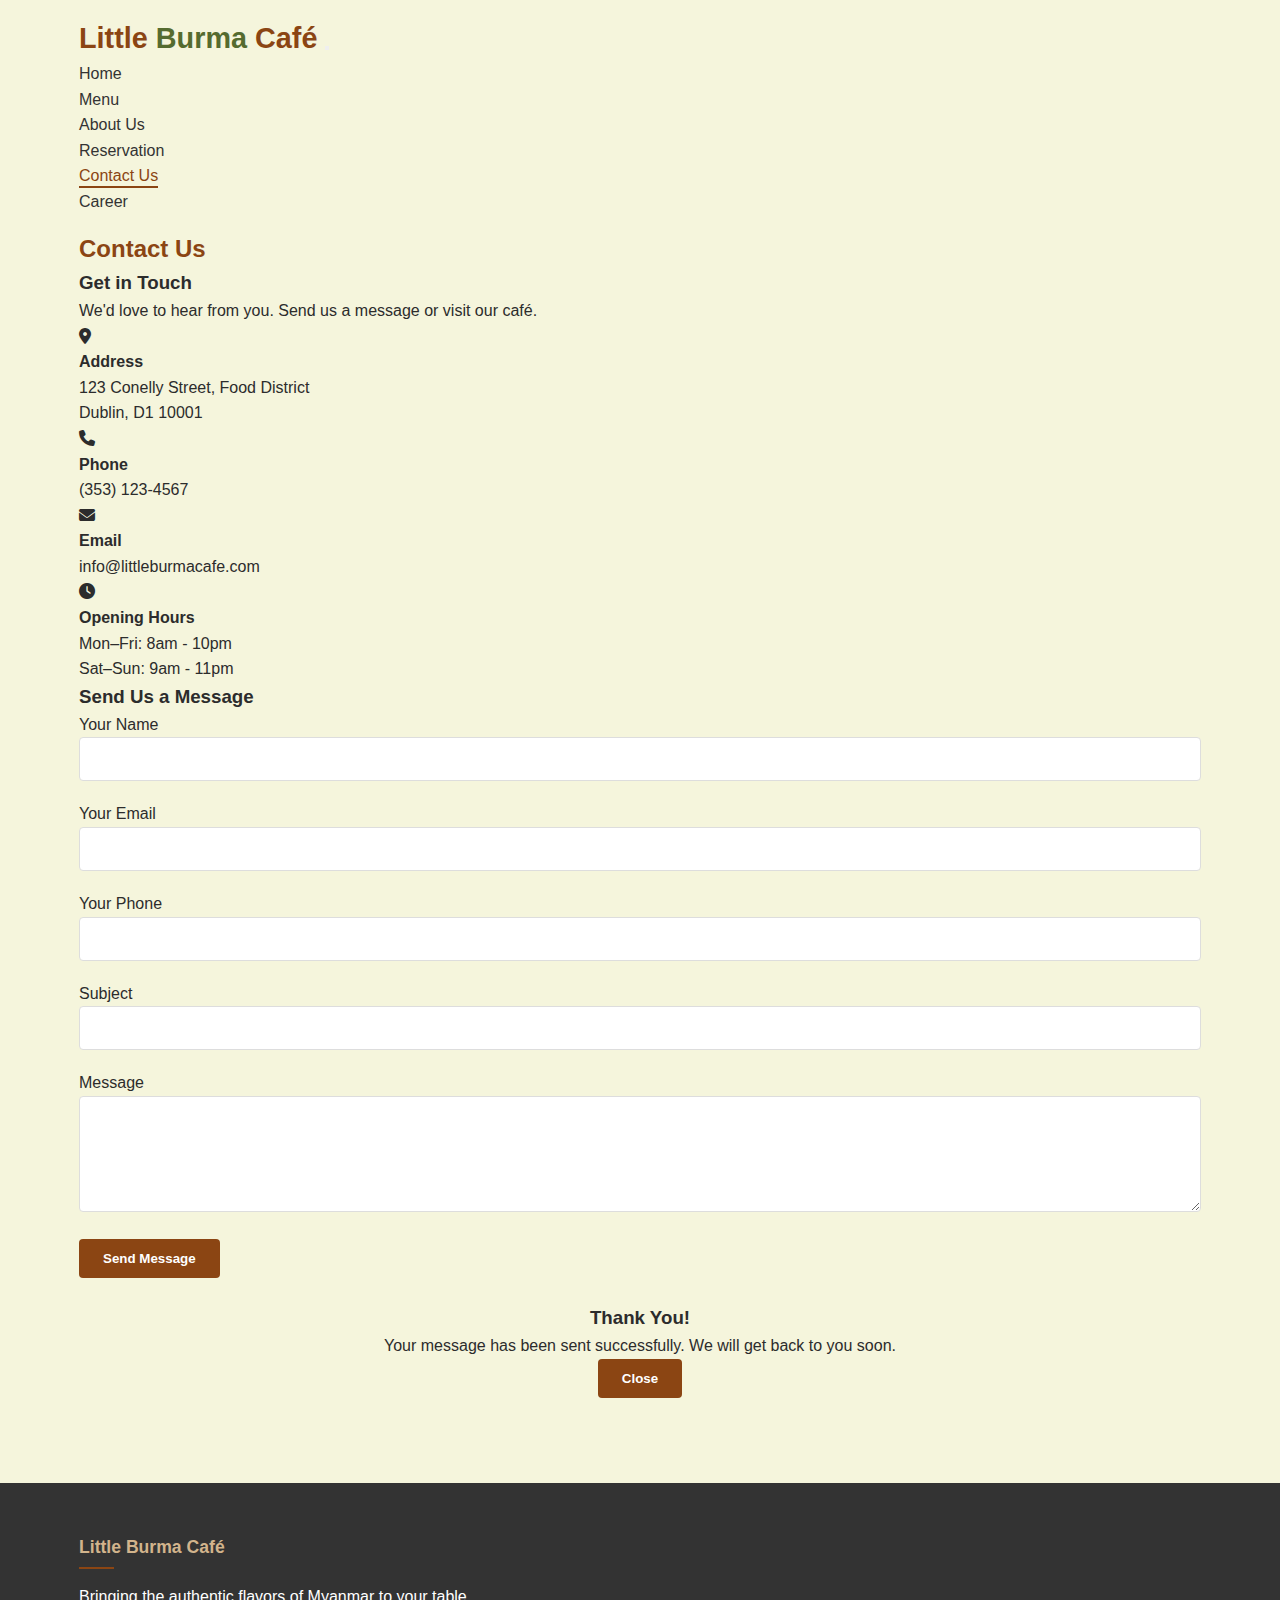
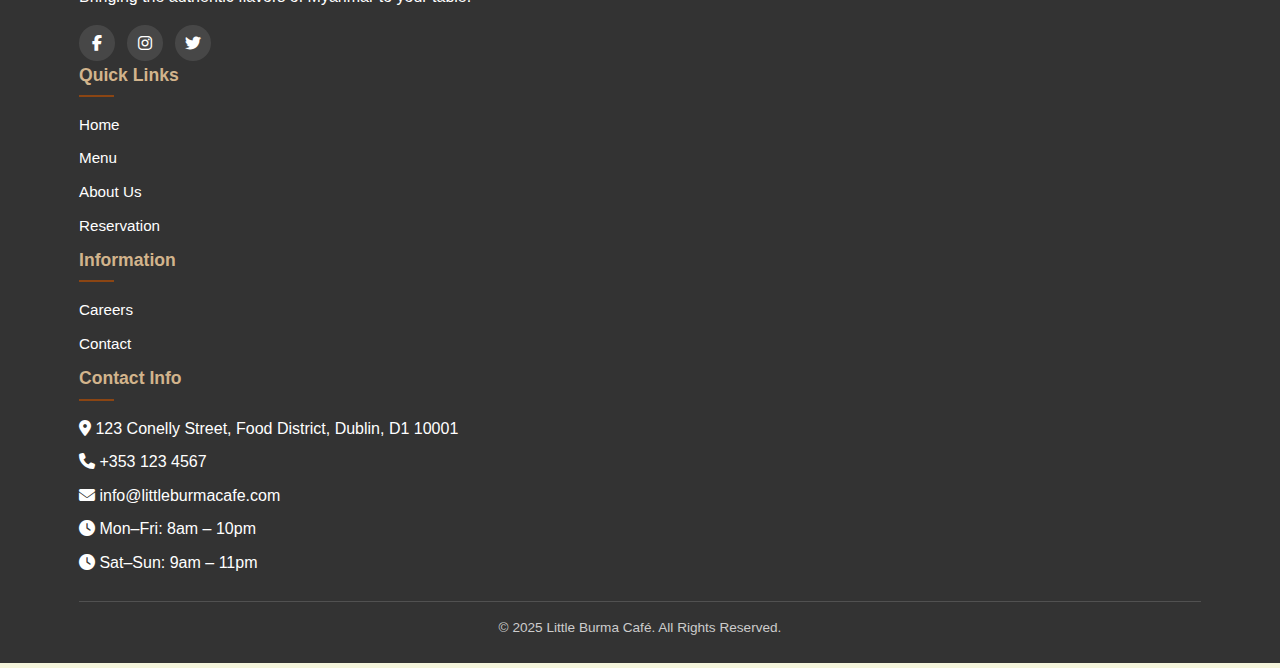
<file: pages/contactUs.html>
<!DOCTYPE html>
<html lang="en">
<head>
    <meta charset="UTF-8">
    <meta name="viewport" content="width=device-width, initial-scale=1.0">
    <title>Contact Us - Little Burma Café</title>
	<!-- SEO Meta Tags -->
	<meta name="description" content="Get in touch with Little Burma Café in Dublin. Find our location, phone number, email, and opening hours.">
	<meta name="keywords" content="Little Burma Café contact, café Dublin, Burmese food Dublin, café phone number, restaurant email, café location, Dublin café opening hours">
	<meta name="author" content="Little Burma Café">
	<meta name="robots" content="index, follow">
	<!-- Bootstrap -->
    <link href="https://cdn.jsdelivr.net/npm/bootstrap@5.3.8/dist/css/bootstrap.min.css" rel="stylesheet"integrity="sha384-sRIl4kxILFvY47J16cr9ZwB07vP4J8+LH7qKQnuqkuIAvNWLzeN8tE5YBujZqJLB" crossorigin="anonymous">
	<!-- Font Awesome Icons -->
    <link rel="stylesheet" href="https://cdnjs.cloudflare.com/ajax/libs/font-awesome/6.4.2/css/all.min.css">
	<!-- Custom CSS -->
    <link rel="stylesheet" href="../css/external.css">

</head>

<body>

<!-- ================= UPDATED NAVBAR ================= -->
<nav class="navbar navbar-expand-lg navbar-light bg-white shadow-sm fixed-top">
    <div class="container">
        <a class="navbar-brand logo" href="../index.html">
            Little<span> Burma</span> Café
        </a>

        <button class="navbar-toggler" type="button" data-bs-toggle="collapse" data-bs-target="#mainNavbar">
            <span class="navbar-toggler-icon"></span>
        </button>

        <div class="collapse navbar-collapse" id="mainNavbar">
            <ul class="navbar-nav ms-auto">
                <li class="nav-item">
					<a class="nav-link" href="../index.html">Home</a>
				</li>
                <li class="nav-item">
					<a class="nav-link" href="menu.html">Menu</a>
				</li>
                <li class="nav-item">
					<a class="nav-link" href="aboutUs.html">About Us</a>
				</li>
                <li class="nav-item">
					<a class="nav-link" href="reservation.html">Reservation</a>
				</li>
                <li class="nav-item">
					<a class="nav-link active" href="contactUs.html">Contact Us</a>
				</li>
                <li class="nav-item">
					<a class="nav-link" href="careers.html">Career</a>
				</li>
            </ul>
        </div>
    </div>
</nav>


<!-- ================= ORIGINAL CONTACT PAGE CONTENT ================= -->
<section class="section pt-5 mt-5">
    <div class="container">
        <h2 class="section-title mb-4">Contact Us</h2>

        <div class="contact-content">
            <div class="contact-info">
                <h3>Get in Touch</h3>
                <p>We'd love to hear from you. Send us a message or visit our café.</p>

                <div class="contact-info-item">
                    <i class="fas fa-map-marker-alt"></i>
                    <div>
                        <h4>Address</h4>
                        <p>123 Conelly Street, Food District<br>Dublin, D1 10001</p>
                    </div>
                </div>

                <div class="contact-info-item">
                    <i class="fas fa-phone"></i>
                    <div>
                        <h4>Phone</h4>
                        <p>(353) 123-4567</p>
                    </div>
                </div>

                <div class="contact-info-item">
                    <i class="fas fa-envelope"></i>
                    <div>
                        <h4>Email</h4>
                        <p>info@littleburmacafe.com</p>
                    </div>
                </div>

                <div class="contact-info-item">
                    <i class="fas fa-clock"></i>
                    <div>
                        <h4>Opening Hours</h4>
                        <p>Mon–Fri: 8am - 10pm<br>Sat–Sun: 9am - 11pm</p>
                    </div>
                </div>
            </div>

            <div class="contact-form">
                <h3>Send Us a Message</h3>

                <form id="contact-form" novalidate>
                    <div class="form-group mb-3">
                        <label for="contact-name">Your Name</label>
                        <input id="contact-name" name = "name" type="text" class="form-control">
                        <span class="error" id="err-name"></span>
                    </div>

                    <div class="form-group mb-3">
                        <label for="contact-email">Your Email</label>
                        <input id="contact-email" name = "email" type="email" class="form-control">
                        <span class="error" id="err-email"></span>
                    </div>

					<div class="form-group mb-3">
						<label for="contact-phone">Your Phone</label>
						<input id="contact-phone" name = "phone" type="tel" class="form-control">
						<span class="error" id="err-phone"></span>
					</div>

                    <div class="form-group mb-3">
                        <label for="contact-subject">Subject</label>
                        <input id="contact-subject" type="text" class="form-control">
                        <span class="error" id="err-subject"></span>
                    </div>

                    <div class="form-group mb-3">
                        <label for="contact-message">Message</label>
                        <textarea id="contact-message" class="form-control" rows="5"></textarea>
                        <span class="error" id="err-message"></span>
                    </div>

                    <div class="mt-3">
                        <button type="submit" class="btn">Send Message</button>
                    </div>
                </form>

            </div>
        </div>
    </div>
</section>

<!-- CONTACT SUCCESS POPUP MODAL -->
<div class="modal fade" id="contactSuccessModal" tabindex="-1">
    <div class="modal-dialog modal-dialog-centered">
        <div class="modal-content" style="padding: 25px; text-align: center;">
            <h3 class="mb-3">Thank You!</h3>
            <p>Your message has been sent successfully. We will get back to you soon.</p>
            <button class="btn btn-primary mt-3" data-bs-dismiss="modal">Close</button>
        </div>
    </div>
</div>


<!-- ================= UPDATED FOOTER ================= -->
<footer class="footer">
    <div class="container">
        <div class="row footer-content">

            <div class="col-md-3 footer-column">
                <h3>Little Burma Café</h3>
                <p>Bringing the authentic flavors of Myanmar to your table.</p>
                <div class="social-links">
                    <a href="#"><i class="fab fa-facebook-f"></i></a>
                    <a href="#"><i class="fab fa-instagram"></i></a>
                    <a href="#"><i class="fab fa-twitter"></i></a>
                </div>
            </div>

            <div class="col-md-3 footer-column">
                <h3>Quick Links</h3>
                <ul class="footer-links">
                    <li><a href="../index.html">Home</a></li>
                    <li><a href="menu.html">Menu</a></li>
                    <li><a href="aboutUs.html">About Us</a></li>
                    <li><a href="reservations.html">Reservation</a></li>
                </ul>
            </div>

            <div class="col-md-3 footer-column">
                <h3>Information</h3>
                <ul class="footer-links">
                    <li><a href="careers.html">Careers</a></li>
                    <li><a href="contactUs.html">Contact</a></li>
                </ul>
            </div>

            <div class="col-md-3 footer-column">
                <h3>Contact Info</h3>
                <ul class="footer-links">
                    <li><i class="fas fa-map-marker-alt"></i> 123 Conelly Street, Food District, Dublin, D1 10001</li>
						<li><i class="fas fa-phone"></i> +353 123 4567</li>
						<li><i class="fas fa-envelope"></i> info@littleburmacafe.com</li>
						<li><i class="fas fa-clock"></i> Mon–Fri: 8am – 10pm</li>
						<li><i class="fas fa-clock"></i> Sat–Sun: 9am – 11pm</li>
                </ul>
            </div>

        </div>

        <div class="footer-bottom text-center">
            <p>&copy; 2025 Little Burma Café. All Rights Reserved.</p>
        </div>

    </div>
</footer>


	<!-- Bootstrap JS -->
    <script src="https://cdn.jsdelivr.net/npm/bootstrap@5.3.8/dist/js/bootstrap.bundle.min.js" integrity="sha384-FKyoEForCGlyvwx9Hj09JcYn3nv7wiPVlz7YYwJrWVcXK/BmnVDxM+D2scQbITxI" crossorigin="anonymous"></script>
	
	<!-- javascript -->
	<script src="../js/script.js"></script>

</body>
</html>
</file>
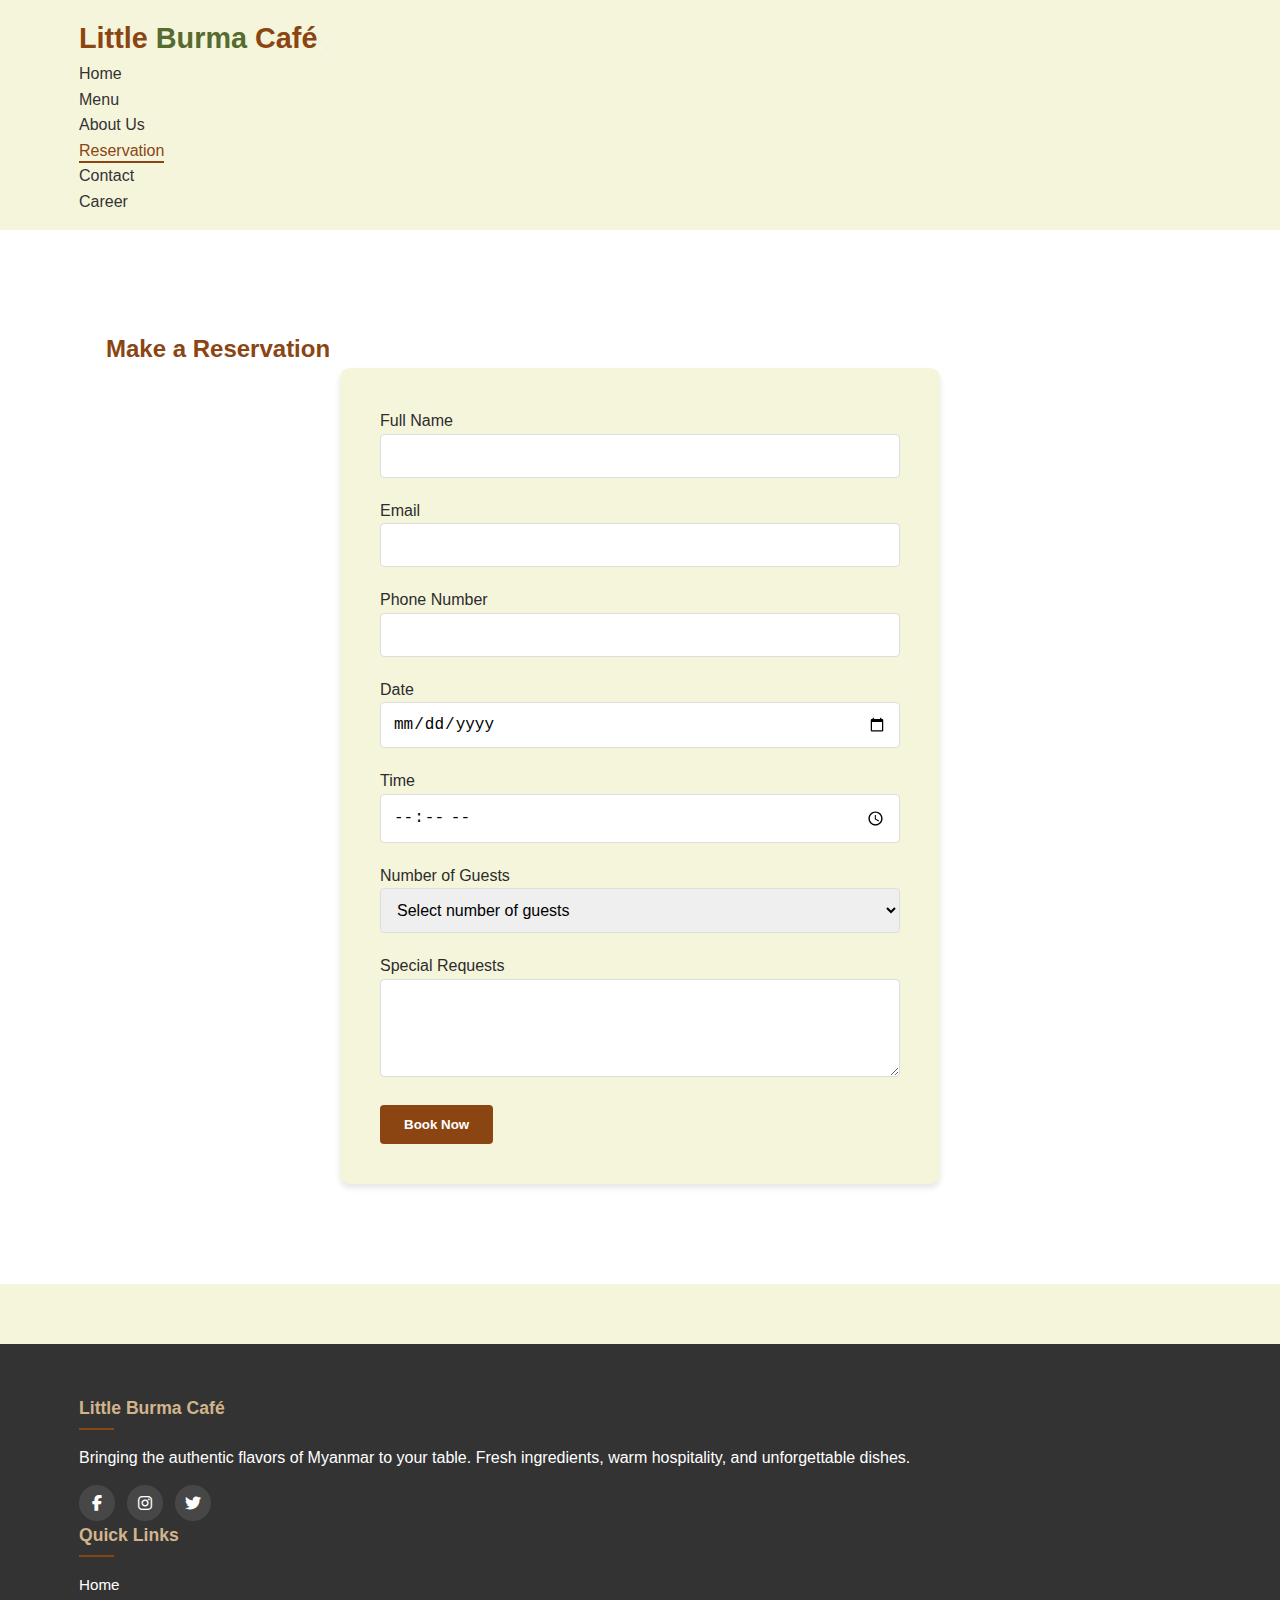
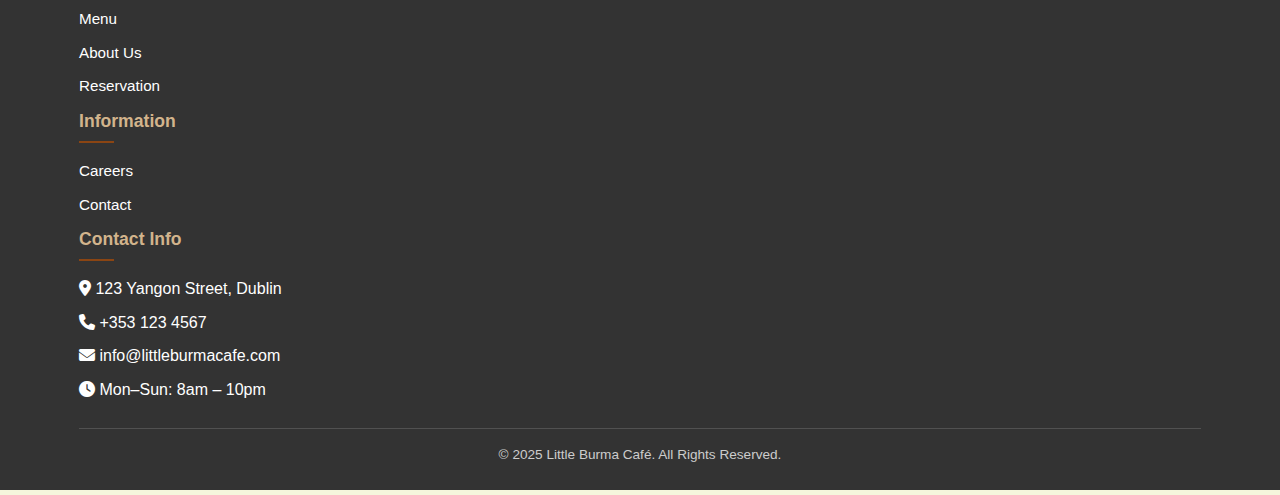
<file: pages/reservation.html>
<!DOCTYPE html>
<html>
<head>
	<meta charset="utf-8">
	<meta name="viewport" content="width=device-width, initial-scale=1">
	<title>Reservation - Little Burma Café</title>

	<!-- Bootstrap -->
    <link href="https://cdn.jsdelivr.net/npm/bootstrap@5.3.8/dist/css/bootstrap.min.css" rel="stylesheet"integrity="sha384-sRIl4kxILFvY47J16cr9ZwB07vP4J8+LH7qKQnuqkuIAvNWLzeN8tE5YBujZqJLB" crossorigin="anonymous">
	<!-- Font Awesome Icons -->
    <link rel="stylesheet" href="https://cdnjs.cloudflare.com/ajax/libs/font-awesome/6.4.2/css/all.min.css">
	<!-- Custom CSS -->
    <link rel="stylesheet" href="../css/external.css">

</head>
<body>

	<!-- Navbar -->
	<nav class="navbar navbar-expand-lg navbar-light bg-white shadow-sm fixed-top">
		<div class="container">
			<!-- Updated Logo -->
			<a class="navbar-brand logo" href="index.html">
				Little<span> Burma</span> Café
			</a>
			<!-- Hamburger Button -->
			<button class="navbar-toggler" type="button" data-bs-toggle="collapse" data-bs-target="#mainNavbar">
				<span class="navbar-toggler-icon"></span>
			</button>
			<!-- Nav Items -->
			<div class="collapse navbar-collapse" id="mainNavbar">
				<ul class="navbar-nav ms-auto">
					<li class="nav-item">
						<a class="nav-link" href="../index.html">Home</a>
					</li>
					<li class="nav-item">
						<a class="nav-link" href="menu.html">Menu</a>
					</li>
					<li class="nav-item">
						<a class="nav-link" href="aboutUs.html">About Us</a>
					</li>
					<li class="nav-item">
						<a class="nav-link active" href="reservation.html">Reservation</a>
					</li>
					<li class="nav-item">
						<a class="nav-link" href="contactUs.html">Contact</a>
					</li>
					<li class="nav-item">
						<a class="nav-link" href="careers.html">Career</a>
					</li>
				</ul>
			</div>
		</div>
	</nav>

    <!-- Reservations Page -->
    <section id="reservation" class="page">
        <div class="section reservation">
            <div class="container">
                <h2 class="section-title text-center">Make a Reservation</h2>
                <div class="reservation-form">
                    <form id="booking-form" novalidate>
                        <div class="form-group">
                            <label for="name">Full Name</label>
                            <input type="text" id="name" class="form-control">
                            <span class="error" id="err-name"></span>
                        </div>
                        <div class="form-group">
                            <label for="email">Email</label>
                            <input type="email" id="email" class="form-control">
                            <span class="error" id="err-email"></span>
                        </div>
                        <div class="form-group">
                            <label for="phone">Phone Number</label>
                            <input type="tel" id="phone" class="form-control">
                            <span class="error" id="err-phone"></span>
                        </div>
                        <div class="form-group">
                            <label for="date">Date</label>
                            <input type="date" id="date" class="form-control">
                            <span class="error" id="err-date"></span>
                        </div>
                        <div class="form-group">
                            <label for="time">Time</label>
                            <input type="time" id="time" class="form-control">
                            <span class="error" id="err-time"></span>
                        </div>
                        <div class="form-group">
                            <label for="guests">Number of Guests</label>
                            <select id="guests" class="form-control">
                                <option value="">Select number of guests</option>
                                <option value="1">1 Person</option>
                                <option value="2">2 People</option>
                                <option value="3">3 People</option>
                                <option value="4">4 People</option>
                                <option value="5">5 People</option>
                                <option value="6">6 People</option>
                                <option value="7">7+ People</option>
                            </select>
                            <span class="error" id="err-guests"></span>
                        </div>
                        <div class="form-group">
                            <label for="special-requests">Special Requests</label>
                            <textarea id="special-requests" class="form-control" rows="4"></textarea>
                            <span class="error" id="err-special"></span>
                        </div>
                        <button type="submit" class="btn">Book Now</button>
                    </form>
                </div>
            </div>
        </div>
    </section>

	<footer class="footer">
		<div class="container">
			<div class="row footer-content">
				<!-- About -->
				<div class="col-md-3 footer-column">
					<h3>Little Burma Café</h3>
					<p>
						Bringing the authentic flavors of Myanmar to your table. 
						Fresh ingredients, warm hospitality, and unforgettable dishes.
					</p>
					<div class="social-links">
						<a href="https://facebook.com"><i class="fab fa-facebook-f"></i></a>
						<a href="https://instagram.com"><i class="fab fa-instagram"></i></a>
						<a href="https://x.com/"><i class="fab fa-twitter"></i></a>
					</div>
				</div>
				<!-- Quick Links -->
				<div class="col-md-3 footer-column">
					<h3>Quick Links</h3>
					<ul class="footer-links">
						<li><a href="../index.html">Home</a></li>
						<li><a href="menu.html">Menu</a></li>
						<li><a href="aboutUs.html">About Us</a></li>
						<li><a href="reservation.html">Reservation</a></li>
					</ul>
				</div>
				<!-- Information -->
				<div class="col-md-3 footer-column">
					<h3>Information</h3>
					<ul class="footer-links">
						<li><a href="careers.html">Careers</a></li>
						<li><a href="contactUs.html">Contact</a></li>
					</ul>
				</div>
				<!-- Contact Info -->
				<div class="col-md-3 footer-column">
					<h3>Contact Info</h3>
					<ul class="footer-links">
						<li><i class="fas fa-map-marker-alt"></i> 123 Yangon Street, Dublin</li>
						<li><i class="fas fa-phone"></i> +353 123 4567</li>
						<li><i class="fas fa-envelope"></i> info@littleburmacafe.com</li>
						<li><i class="fas fa-clock"></i> Mon–Sun: 8am – 10pm</li>
					</ul>
				</div>
			</div>
			<div class="footer-bottom">
				<p>&copy; 2025 Little Burma Café. All Rights Reserved.</p>
			</div>
		</div>
	</footer>

	<!-- Bootstrap JS -->
    <script src="https://cdn.jsdelivr.net/npm/bootstrap@5.3.8/dist/js/bootstrap.bundle.min.js" integrity="sha384-FKyoEForCGlyvwx9Hj09JcYn3nv7wiPVlz7YYwJrWVcXK/BmnVDxM+D2scQbITxI" crossorigin="anonymous"></script>
	
	<!-- javascript -->
	<script src="../js/script.js"></script>

</body>
</html>
</file>
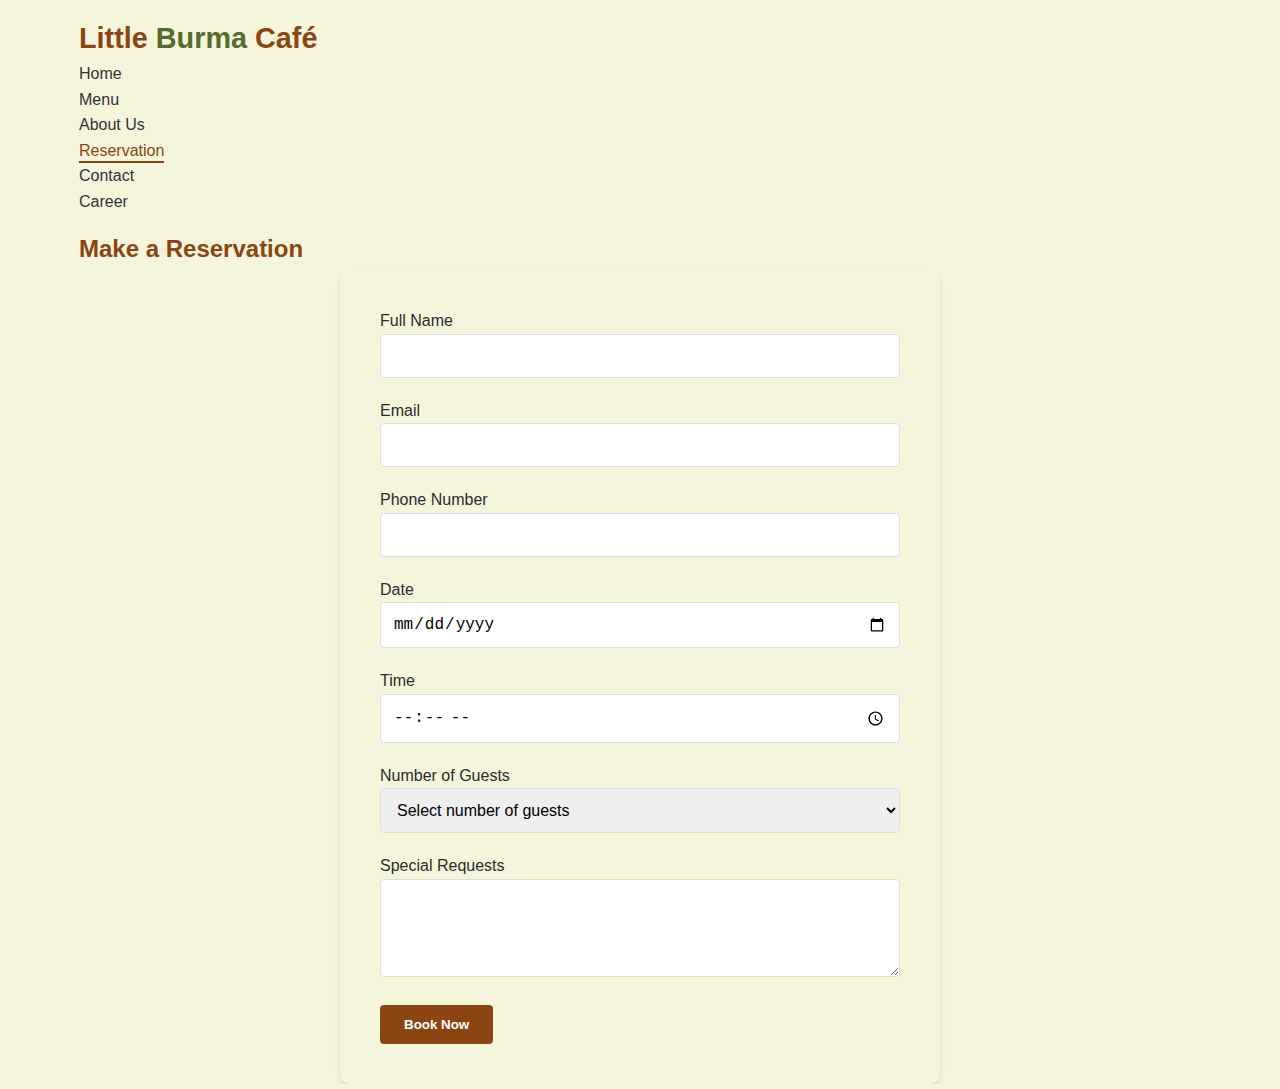
<file: pages/reservations.html>
<!DOCTYPE html>
<html>
<head>
	<meta charset="utf-8">
	<meta name="viewport" content="width=device-width, initial-scale=1">
	<title>Reservations</title>
	<!-- Bootstrap -->
    <link href="https://cdn.jsdelivr.net/npm/bootstrap@5.3.8/dist/css/bootstrap.min.css" rel="stylesheet"integrity="sha384-sRIl4kxILFvY47J16cr9ZwB07vP4J8+LH7qKQnuqkuIAvNWLzeN8tE5YBujZqJLB" crossorigin="anonymous">
    <script src="https://cdn.jsdelivr.net/npm/bootstrap@5.3.8/dist/js/bootstrap.bundle.min.js"integrity="sha384-FKyoEForCGlyvwx9Hj09JcYn3nv7wiPVlz7YYwJrWVcXK/BmnVDxM+D2scQbITxI"crossorigin="anonymous"></script>
	<!-- Font Awesome Icons -->
    <link rel="stylesheet" href="https://cdnjs.cloudflare.com/ajax/libs/font-awesome/6.4.2/css/all.min.css">
	<!-- Custom CSS -->
    <link rel="stylesheet" href="../css/external.css">
</head>
<body>
	<!-- Navbar -->
	<nav class="navbar navbar-expand-lg navbar-light bg-white shadow-sm fixed-top">
		<div class="container">
			<!-- Updated Logo -->
			<a class="navbar-brand logo" href="index.html">
				Little<span> Burma</span> Café
			</a>
			<!-- Hamburger Button -->
			<button class="navbar-toggler" type="button" data-bs-toggle="collapse" data-bs-target="#mainNavbar">
				<span class="navbar-toggler-icon"></span>
			</button>
			<!-- Nav Items -->
			<div class="collapse navbar-collapse" id="mainNavbar">
				<ul class="navbar-nav ms-auto">
					<li class="nav-item">
						<a class="nav-link" href="../index.html">Home</a>
					</li>
					<li class="nav-item">
						<a class="nav-link" href="menu.html">Menu</a>
					</li>
					<li class="nav-item">
						<a class="nav-link" href="aboutUs.html">About Us</a>
					</li>
					<li class="nav-item">
						<a class="nav-link active" href="reservations.html">Reservation</a>
					</li>
					<li class="nav-item">
						<a class="nav-link" href="contactUs.html">Contact</a>
					</li>
					<li class="nav-item">
						<a class="nav-link" href="careers.html">Career</a>
					</li>
				</ul>
			</div>
		</div>
	</nav>
    <!-- Reservations Page -->
    <section id="reservations" class="page">
        <div class="section reservations">
            <div class="container">
                <h2 class="section-title">Make a Reservation</h2>
                <div class="reservation-form">
                    <form id="booking-form">
                        <div class="form-group">
                            <label for="name">Full Name</label>
                            <input type="text" id="name" class="form-control" required>
                        </div>
                        <div class="form-group">
                            <label for="email">Email</label>
                            <input type="email" id="email" class="form-control" required>
                        </div>
                        <div class="form-group">
                            <label for="phone">Phone Number</label>
                            <input type="tel" id="phone" class="form-control" required>
                        </div>
                        <div class="form-group">
                            <label for="date">Date</label>
                            <input type="date" id="date" class="form-control" required>
                        </div>
                        <div class="form-group">
                            <label for="time">Time</label>
                            <input type="time" id="time" class="form-control" required>
                        </div>
                        <div class="form-group">
                            <label for="guests">Number of Guests</label>
                            <select id="guests" class="form-control" required>
                                <option value="">Select number of guests</option>
                                <option value="1">1 Person</option>
                                <option value="2">2 People</option>
                                <option value="3">3 People</option>
                                <option value="4">4 People</option>
                                <option value="5">5 People</option>
                                <option value="6">6 People</option>
                                <option value="7">7+ People</option>
                            </select>
                        </div>
                        <div class="form-group">
                            <label for="special-requests">Special Requests</label>
                            <textarea id="special-requests" class="form-control" rows="4"></textarea>
                        </div>
                        <button type="submit" class="btn">Book Now</button>
                    </form>
                </div>
            </div>
        </div>
    </section>
	<script src="../js/script.js"></script>


</body>
</html>
</file>
<file: css/external.css>
/* =========================================================
   BASE STYLES
========================================================= */
:root {
    --primary: #8B4513;
    --secondary: #D2B48C;
    --accent: #556B2F;
    --light: #F5F5DC;
    --dark: #333;
    --text: #2C2C2C;
    --white: #FFFFFF;
    --shadow: 0 4px 6px rgba(0, 0, 0, 0.1);
    --transition: all 0.3s ease;
}

* {
    margin: 0;
    padding: 0;
    box-sizing: border-box;
}

body {
    font-family: 'Segoe UI', Tahoma, Geneva, Verdana, sans-serif;
    line-height: 1.6;
    color: var(--text);
    background-color: var(--light);
    margin-top: 0 !important;
    padding-top: 0 !important;
}

a {
    text-decoration: none;
    color: inherit;
}

ul {
    list-style: none;
}

.container {
    width: 90%;
    max-width: 1200px;
    margin: 0 auto;
    padding: 0 15px;
}

.btn {
    display: inline-block;
    padding: 12px 24px;
    background-color: var(--primary);
    color: var(--white);
    border: none;
    border-radius: 4px;
    cursor: pointer;
    font-weight: 600;
    transition: var(--transition);
}

.btn:hover {
    background-color: var(--accent);
    transform: translateY(-2px);
}

/* =========================================================
   LOGO
========================================================= */
.logo {
    font-size: 1.8rem;
    font-weight: 700;
    color: var(--primary) !important;
}

.logo span {
    color: var(--accent);
}

/* =========================================================
   NAVBAR
========================================================= */
.navbar {
    padding-top: 15px !important;
    padding-bottom: 15px !important;
}

.nav-link {
    position: relative;
    font-weight: 500;
    color: #333 !important;
    transition: 0.3s;
}

.nav-link:hover {
    color: var(--primary) !important;
}

.nav-link::after {
    content: "";
    position: absolute;
    bottom: -4px;
    left: 0;
    width: 0%;
    height: 2px;
    background-color: var(--primary);
    transition: 0.3s;
}

.nav-link:hover::after {
    width: 100%;
}

.nav-link.active {
    color: var(--primary) !important;
}

.nav-link.active::after {
    width: 100%;
}

/* =========================================================
   HERO CAROUSEL
========================================================= */
.hero-img {
    height: 80vh !important;
    object-fit: cover;
}

.carousel-dark-overlay {
    position: absolute;
    top: 0;
    left: 0;
    width: 100%;
    height: 100%;
    background: linear-gradient(
        rgba(0,0,0,0.55),
        rgba(0,0,0,0.55)
    );
    z-index: 2;
}

.carousel-caption {
    z-index: 3;
    bottom: 40% !important;
    transform: translateY(50%);
}

.hero-caption h1 {
    font-size: 3.5rem !important;
    font-weight: 700;
    text-shadow: 2px 2px 6px rgba(0,0,0,0.7);
}

.hero-caption p {
    font-size: 1.2rem !important;
    margin-bottom: 20px;
    text-shadow: 1px 1px 5px rgba(0,0,0,0.6);
}

.btn-primary {
    background-color: var(--primary);
    border-color: var(--primary);
}

.btn-primary:hover {
    background-color: #6d340f;
    border-color: #6d340f;
}

/* =========================================================
   RESPONSIVE
========================================================= */
@media (max-width: 768px) {
    .hero-caption h1 {
        font-size: 2rem !important;
    }

    .hero-caption p {
        font-size: 1rem !important;
    }

    .carousel-caption {
        bottom: 25% !important;
        transform: translateY(20%);
    }

    .navbar {
        padding-top: 10px !important;
        padding-bottom: 10px !important;
    }
}

/* ========================= INTRO SECTION ========================= */
.intro-section {
    padding: 80px 0;
    background-color: var(--light);
}

.intro-text {
    font-size: 1.1rem;
    margin-bottom: 20px;
    color: #444;
    text-align: center;
    max-width: 900px;
    margin-left: auto;
    margin-right: auto;
}

/* ========================= SPECIALTIES SECTION ========================= */
.specialties-section {
    padding: 80px 0;
    background-color: var(--white);
}

.specialty-card {
    background: var(--light);
    border-radius: 10px;
    box-shadow: var(--shadow);
    padding: 20px;
    text-align: center;
    transition: transform 0.3s ease;
}

.specialty-card:hover {
    transform: translateY(-8px);
}

.specialty-img {
    width: 100%;
    height: 220px;
    object-fit: cover;
    border-radius: 8px;
    margin-bottom: 15px;
}

.specialty-title {
    font-size: 1.4rem;
    color: var(--primary);
    margin-bottom: 10px;
}

.specialty-desc {
    font-size: 1rem;
    color: #555;
    margin-bottom: 15px;
}

/* =========================================================
   BOOTSTRAP CAROUSEL — OUTSIDE ARROWS
========================================================= */

.custom-carousel .carousel-control-prev,
.custom-carousel .carousel-control-next {
    width: auto;
    top: 50%;
    transform: translateY(-50%);
    opacity: 1;
}

.custom-carousel .carousel-control-prev {
    left: -50px;
}

.custom-carousel .carousel-control-next {
    right: -50px;
}

.custom-carousel .carousel-control-prev-icon,
.custom-carousel .carousel-control-next-icon {
    filter: invert(1);
    width: 35px;
    height: 35px;
}

/* =========================================================
   FOOTER
========================================================= */
.footer {
    background-color: var(--dark);
    color: var(--white);
    padding: 50px 0 25px;
    margin-top: 60px;
}

.footer-content {
    margin-bottom: 25px;
}

.footer-column h3 {
    font-size: 1.1rem;
    margin-bottom: 15px;
    color: var(--secondary);
    position: relative;
    padding-bottom: 8px;
}

.footer-column h3::after {
    content: '';
    position: absolute;
    bottom: 0;
    left: 0;
    width: 35px;
    height: 2px;
    background-color: var(--primary);
}

.footer-column p {
    line-height: 1.6;
    margin-bottom: 15px;
}

.footer-column ul {
    padding-left: 0 !important;
    margin-left: 0 !important;
}

.footer-links li {
    margin-bottom: 8px;
    color: var(--white);
    text-align: left;
}

.footer-links a {
    color: var(--white);
    font-size: 0.95rem;
    transition: var(--transition);
}

.footer-links a:hover {
    color: var(--secondary);
    padding-left: 4px;
}

.social-links {
    display: flex;
    gap: 12px;
    margin-top: 15px;
}

.social-links a {
    display: flex;
    align-items: center;
    justify-content: center;
    width: 36px;
    height: 36px;
    background-color: rgba(255,255,255,0.1);
    border-radius: 50%;
    transition: var(--transition);
}

.social-links a:hover {
    background-color: var(--primary);
    transform: translateY(-2px);
}

.footer-bottom {
    text-align: center;
    padding-top: 15px;
    border-top: 1px solid rgba(255,255,255,0.15);
    font-size: 0.85rem;
    color: #ccc;
}

@media (max-width: 768px) {
    .footer {
        text-align: center;
        padding: 40px 0 20px;
    }

    .footer-column h3::after {
        left: 50%;
        transform: translateX(-50%);
    }

    .social-links {
        justify-content: center;
    }
}
/*PSA*/
        /* Reservation Section */
        .reservation {
            background-color: var(--white);
            padding: 100px 30px;
        }

        .reservation-form {
            max-width: 600px;
            margin: 0 auto;
            background-color: var(--light);
            padding: 40px;
            border-radius: 10px;
            box-shadow: var(--shadow);
        }

        .form-group {
            margin-bottom: 20px;
        }

        .section-title{
            color: #8B4513 ;
        }

        .form-control {
            width: 100%;
            padding: 12px;
            border: 1px solid #ddd;
            border-radius: 4px;
            font-size: 1rem;
        }
        
        /* About Section */

        .about{
            padding: 200px 0px;
        }
        .about-content {
            display: flex;
            align-items: center;
            gap: 50px;
        }

        .about-text {
            flex: 1;
        }

        .about-image {
            flex: 1;
            border-radius: 10px;
            overflow: hidden;
            box-shadow: var(--shadow);
        }

        .about-image img {
            width: 100%;
            height: auto;
            display: block;
            transition: var(--transition);
        }

        .about-image img:hover {
            transform: scale(1.05);
        }

/* Error Label Color */

    .error{
        color: red;
    }
</file>
